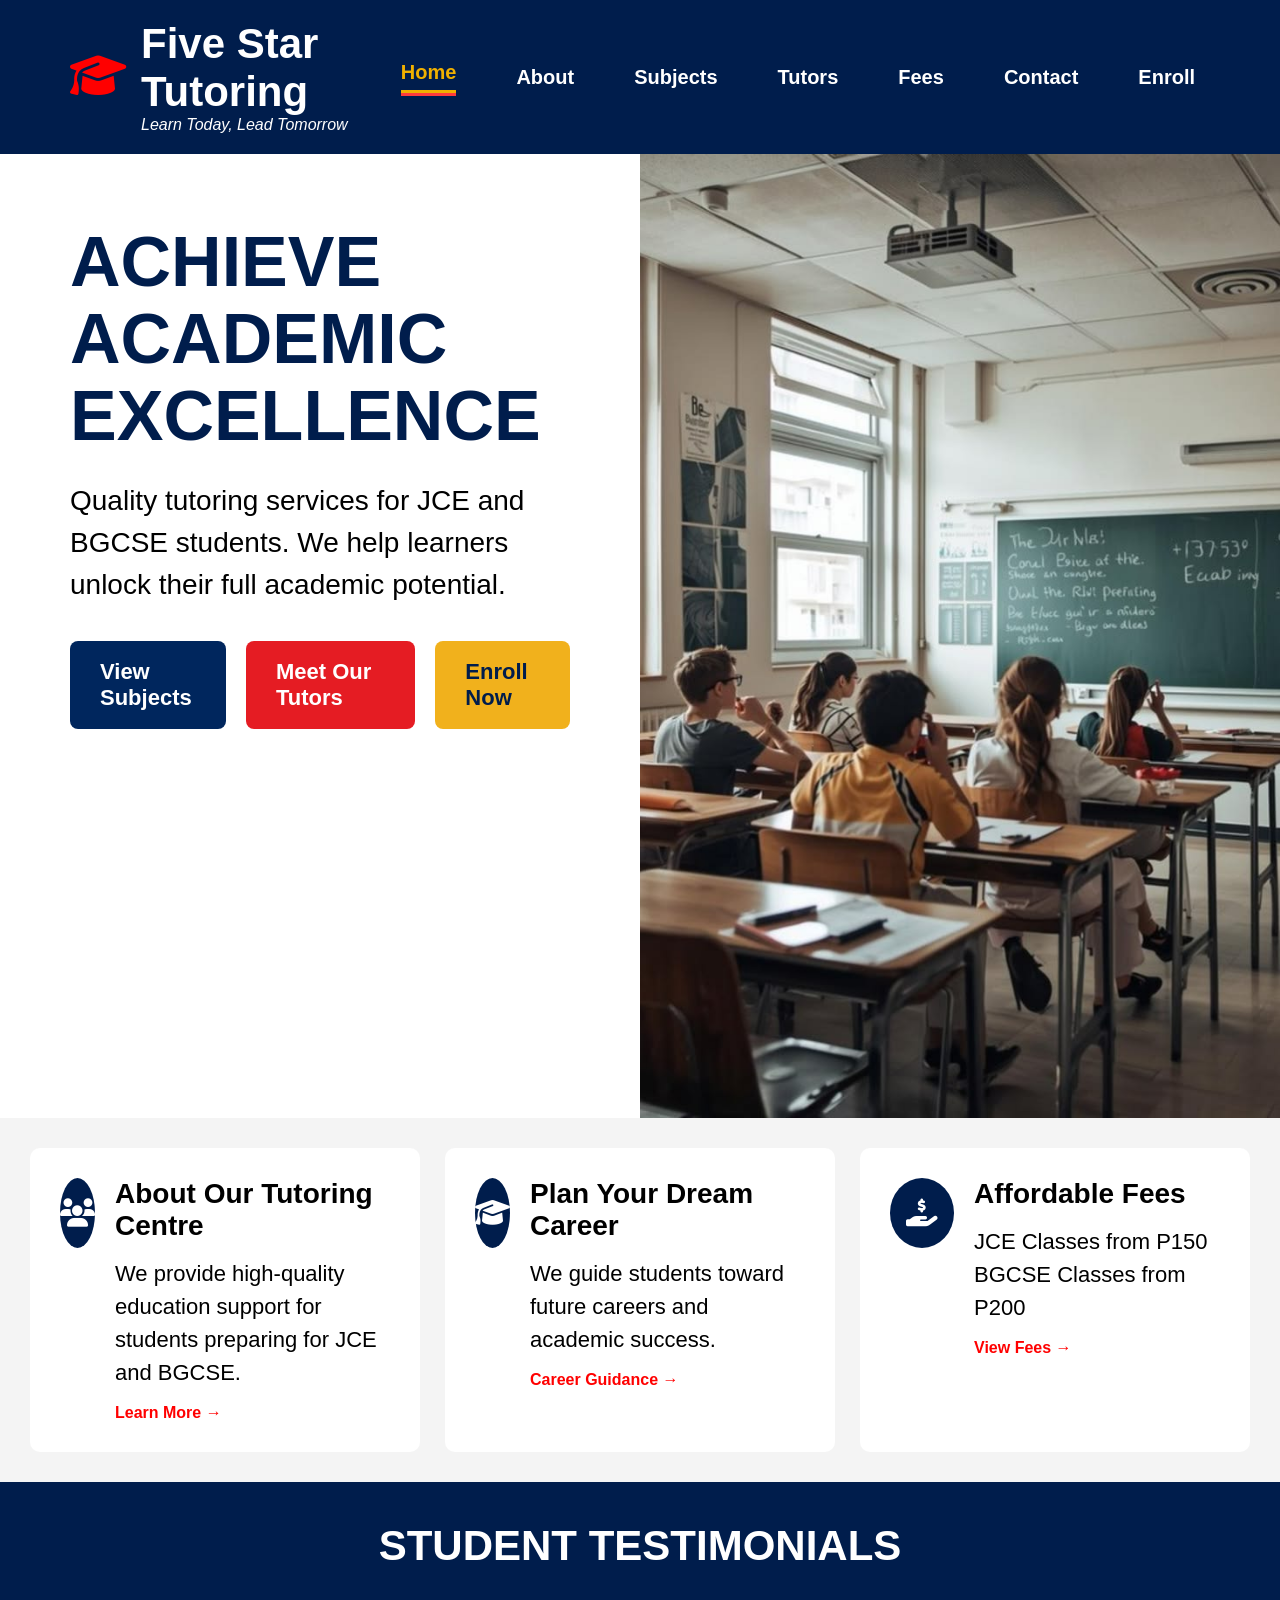
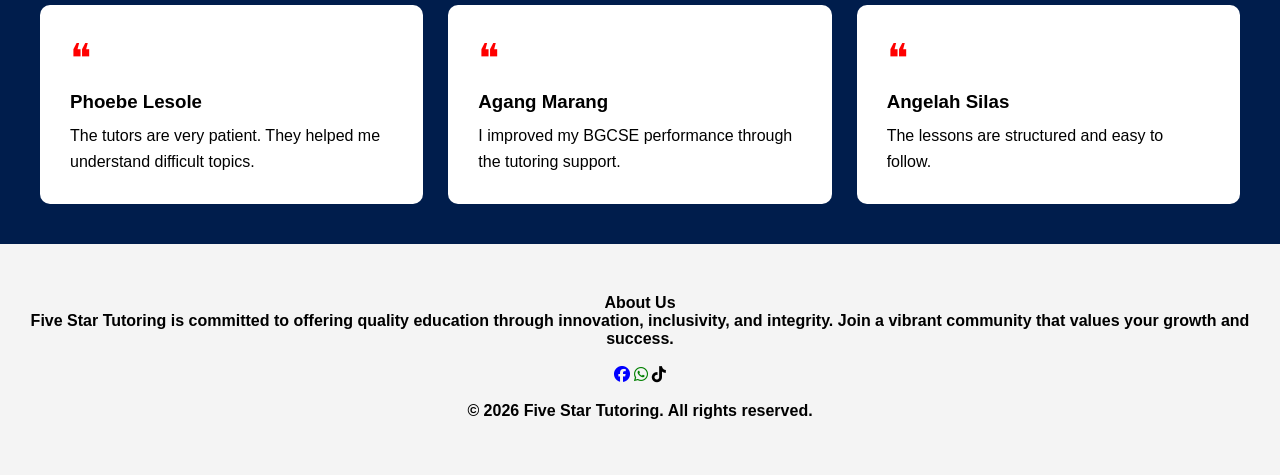
<file: index.html>
<!DOCTYPE html>
<html lang="en">
<head>
    <meta charset="UTF-8">
    <meta name="viewport" content="width=device-width, initial-scale=1.0">
    <title>Five Star Tutoring | Home</title>

    <link rel="stylesheet" href="style.css">
    <link rel="stylesheet" href="https://cdnjs.cloudflare.com/ajax/libs/font-awesome/6.5.0/css/all.min.css">
    <link rel="stylesheet" href="https://cdn.jsdelivr.net/npm/bootstrap-icons@1.11.3/font/bootstrap-icons.css"> 
</head>
<body>

   <header class="header">
    <div class="logo-container">
        <div class="logo-icon">
            <i class="fa-solid fa-graduation-cap"></i>
        </div>
        <div class="logo-text">
            <h1>Five Star Tutoring</h1>
            <p>Learn Today, Lead Tomorrow</p>
        </div>
    </div>

    <nav class="navbar" id="navbar">
        <a href="index.html" class="nav-link active ">Home</a>
        <a href="about.html" class="nav-link">About</a>
        <a href="subjects.html" class="nav-link">Subjects</a>
        <a href="tutors.html" class="nav-link">Tutors</a>
        <a href="fees.html" class="nav-link">Fees</a>
        <a href="contact.html" class="nav-link">Contact</a>
        <a href="enroll.html" class="nav-link">Enroll</a>
    </nav>

    <div class="hamburger" id="hamburger">
        <i class="fa-solid fa-bars"></i>
    </div>
</header>

    <section class="hero">
        <div class="hero-text">
            <h2>ACHIEVE <br> ACADEMIC EXCELLENCE</h2>
            <p>
                Quality tutoring services for JCE and BGCSE students. 
                We help learners unlock their full academic potential.
            </p>
            <div class="hero-buttons">
                <a href="subjects.html" class="btn blue-btn">View Subjects</a>
                <a href="tutors.html" class="btn red-btn">Meet Our Tutors</a>
                <a href="enroll.html" class="btn yellow-btn">Enroll Now</a>
            </div>
        </div>

        <div class="hero-image">
            <img src="SchoolClassroom.jpg" alt="Students Studying">
        </div>
    </section>

    <section class="info-section">
        <div class="info-card">
            <div class="circle-icon">
                <i class="fa-solid fa-users"></i>
            </div>
            <div>
                <h3>About Our Tutoring Centre</h3>
                <p>We provide high-quality education support for students preparing for JCE and BGCSE.</p>
                <a href="about.html">Learn More →</a>
            </div>
        </div>

        <div class="info-card">
            <div class="circle-icon">
                <i class="fa-solid fa-graduation-cap"></i>
            </div>
            <div>
                <h3>Plan Your Dream Career</h3>
                <p>We guide students toward future careers and academic success.</p>
                <a href="subjects.html">Career Guidance →</a>
            </div>
        </div>

        <div class="info-card">
            <div class="circle-icon">
                <i class="fa-solid fa-hand-holding-dollar"></i>
            </div>
            <div>
                <h3>Affordable Fees</h3>
                <p>JCE Classes from P150 <br> BGCSE Classes from P200</p>
                <a href="fees.html">View Fees →</a>
            </div>
        </div>
    </section>

    <section class="testimonial-section">
        <h2>STUDENT TESTIMONIALS</h2>

        <div class="testimonial-container">
            <div class="testimonial-card">
                <span class="quote">❝</span>
                <h3>Phoebe Lesole</h3>
                <p>The tutors are very patient. They helped me understand difficult topics.</p>
            </div>

            <div class="testimonial-card">
                <span class="quote">❝</span>
                <h3>Agang Marang</h3>
                <p>I improved my BGCSE performance through the tutoring support.</p>
            </div>

            <div class="testimonial-card">
                <span class="quote">❝</span>
                <h3>Angelah Silas</h3>
                <p>The lessons are structured and easy to follow.</p>
            </div>
        </div>
    </section>

    <!-- Footer -->
    <footer class="footer">
        <h4>About Us</h4>
        <p>Five Star Tutoring is committed to offering quality education through innovation, inclusivity, and integrity. Join a vibrant community that values your growth and success.</p>
        
        <div class="icon-container">
            <i class="fab fa-facebook"></i>
            <i class="fab fa-whatsapp"></i>
            <i class="fab fa-tiktok"></i>
        </div>
        
        <p>&copy; 2026 Five Star Tutoring. All rights reserved.</p>
    </footer>

<script>
    const hamburger = document.getElementById('hamburger');
    const navbar = document.getElementById('navbar');

    hamburger.addEventListener('click', () => {
        navbar.classList.toggle('active');
        
        // Change icon between bars and X
        const icon = hamburger.querySelector('i');
        if (navbar.classList.contains('active')) {
            icon.classList.remove('fa-bars');
            icon.classList.add('fa-times');
        } else {
            icon.classList.remove('fa-times');
            icon.classList.add('fa-bars');
        }
    });
</script>

</body>
</html>
</file>
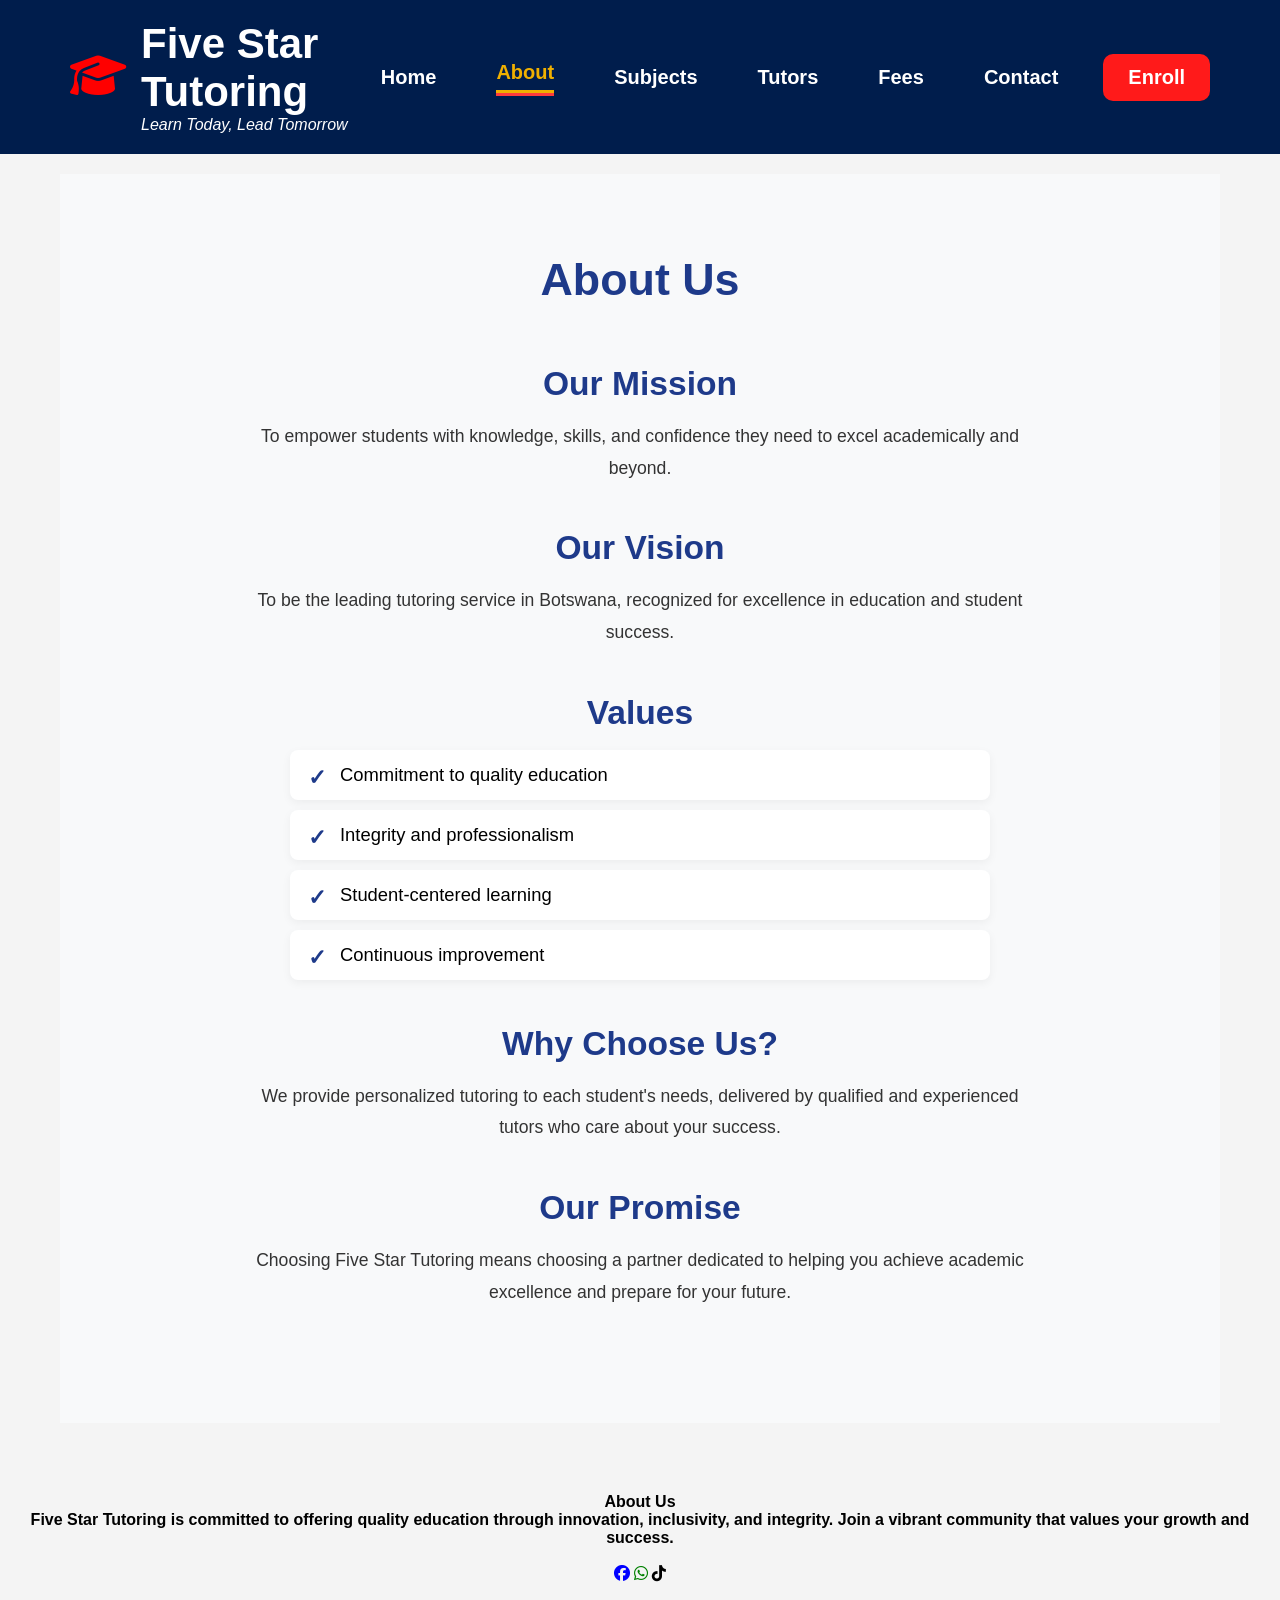
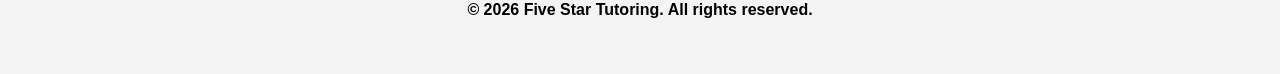
<file: about.html>
<!DOCTYPE html>
<html lang="en">
<head>
    <meta charset="UTF-8">
    <meta name="viewport" content="width=device-width, initial-scale=1.0">
    <title>About Us - Five Star Tutoring</title>
    <link rel="stylesheet" href="style.css">
    <link rel="stylesheet" href="https://cdnjs.cloudflare.com/ajax/libs/font-awesome/6.5.0/css/all.min.css">
    <link rel="stylesheet" href="https://cdn.jsdelivr.net/npm/bootstrap-icons@1.11.3/font/bootstrap-icons.css"> 
</head>
<body>

<header class="header">
    <div class="logo-container">
        <div class="logo-icon">
            <i class="fa-solid fa-graduation-cap"></i>
        </div>
        <div class="logo-text">
            <h1>Five Star Tutoring</h1>
            <p>Learn Today, Lead Tomorrow</p>
        </div>
    </div>

    <nav class="navbar" id="navbar">
        <a href="index.html" class="nav-link ">Home</a>
        <a href="about.html" class="nav-link active">About</a>
        <a href="subjects.html" class="nav-link">Subjects</a>
        <a href="tutors.html" class="nav-link">Tutors</a>
        <a href="fees.html" class="nav-link">Fees</a>
        <a href="contact.html" class="nav-link">Contact</a>
        <a href="enroll.html" class="enroll-btn">Enroll</a>
    </nav>

    <div class="hamburger" id="hamburger">
        <i class="fa-solid fa-bars"></i>
    </div>
</header>

<main>
    <section id="about-page">
        <div class="container">

            <h1 class="page-title">About Us</h1>

            <h2>Our Mission</h2>
            <p>To empower students with knowledge, skills, and confidence they need to excel academically and beyond.</p>

            <h2>Our Vision</h2>
            <p>To be the leading tutoring service in Botswana, recognized for excellence in education and student success.</p>

            <h2>Values</h2>
            <ul class="values-list">
                <li>Commitment to quality education</li>
                <li>Integrity and professionalism</li>
                <li>Student-centered learning</li>
                <li>Continuous improvement</li>
            </ul>

            <h2>Why Choose Us?</h2>
            <p>We provide personalized tutoring to each student's needs, delivered by qualified and experienced tutors who care about your success.</p>

            <h2>Our Promise</h2>
            <p>Choosing Five Star Tutoring means choosing a partner dedicated to helping you achieve academic excellence and prepare for your future.</p>

        </div>
    </section>
</main>

<!-- Footer -->
<footer class="footer">
    <h4>About Us</h4>
    <p>Five Star Tutoring is committed to offering quality education through innovation, inclusivity, and integrity. Join a vibrant community that values your growth and success.</p>
    <div class="icon-container">
        <i class="fab fa-facebook"></i>
        <i class="fab fa-whatsapp"></i>
        <i class="fab fa-tiktok"></i>
    </div>
    <p>&copy; 2026 Five Star Tutoring. All rights reserved.</p>
</footer>

<script>
    const hamburger = document.getElementById('hamburger');
    const navbar = document.getElementById('navbar');

    hamburger.addEventListener('click', () => {
        navbar.classList.toggle('active');
        
        // Change icon between bars and X
        const icon = hamburger.querySelector('i');
        if (navbar.classList.contains('active')) {
            icon.classList.remove('fa-bars');
            icon.classList.add('fa-times');
        } else {
            icon.classList.remove('fa-times');
            icon.classList.add('fa-bars');
        }
    });
</script>

</body>
</html>
</file>
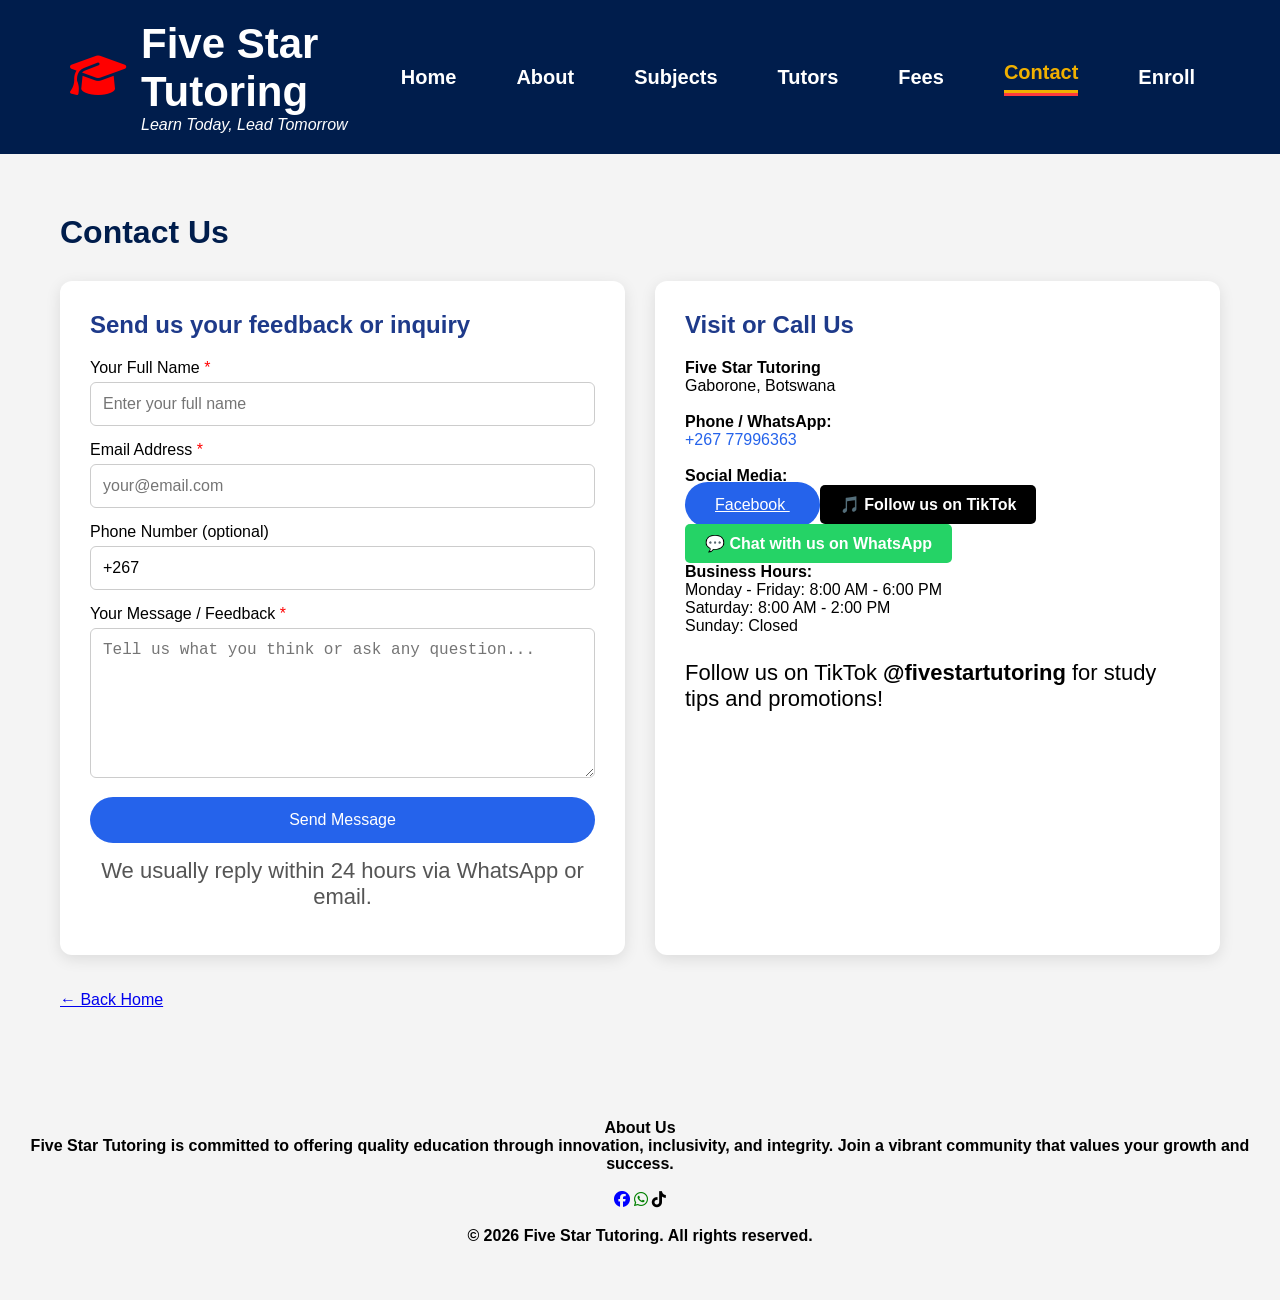
<file: contact.html>
<!DOCTYPE html>
<html lang="en">
<head>
<meta charset="UTF-8">
<meta name="viewport" content="width=device-width, initial-scale=1.0">
<title>Contact - Five Star Tutoring</title>
<link rel="stylesheet" href="style.css">
<link rel="stylesheet" href="https://cdnjs.cloudflare.com/ajax/libs/font-awesome/6.5.0/css/all.min.css">
<link rel="stylesheet" href="https://cdn.jsdelivr.net/npm/bootstrap-icons@1.11.3/font/bootstrap-icons.css"> 
</head>
<body>

<header class="header">
    <div class="logo-container">
        <div class="logo-icon">
            <i class="fa-solid fa-graduation-cap"></i>
        </div>
        <div class="logo-text">
            <h1>Five Star Tutoring</h1>
            <p>Learn Today, Lead Tomorrow</p>
        </div>
    </div>

    <nav class="navbar" id="navbar">
        <a href="index.html" class="nav-link">Home</a>
        <a href="about.html" class="nav-link ">About</a>
        <a href="subjects.html" class="nav-link">Subjects</a>
        <a href="tutors.html" class="nav-link">Tutors</a>
        <a href="fees.html" class="nav-link">Fees</a>
        <a href="contact.html" class="nav-link active">Contact</a>
        <a href="enroll.html" class="nav-link">Enroll</a>
    </nav>

    <div class="hamburger" id="hamburger">
        <i class="fa-solid fa-bars"></i>
    </div>
</header>

<div class="page">
    <h1>Contact Us</h1>

    <div class="contact-wrapper">
        <!-- Feedback Form -->
        <div class="contact-form">
            <h2>Send us your feedback or inquiry</h2>
            
            <form>
                <label>Your Full Name <span class="required">*</span></label>
                <input type="text" required placeholder="Enter your full name">

                <label>Email Address <span class="required">*</span></label>
                <input type="email" required placeholder="your@email.com">

                <label>Phone Number (optional)</label>
                <input type="tel" value="+267" placeholder="Your phone number">

                <label>Your Message / Feedback <span class="required">*</span></label>
                <textarea required placeholder="Tell us what you think or ask any question..."></textarea>

                <button type="submit" class="btn-blue">Send Message</button>
            </form>

            <p class="reply-note">We usually reply within 24 hours via WhatsApp or email.</p>
        </div>

        <!-- Visit or Call Us -->
        <div class="contact-info">
            <h2>Visit or Call Us</h2>
            
            <strong>Five Star Tutoring</strong><br>
            Gaborone, Botswana<br><br>

            <strong>Phone / WhatsApp:</strong><br>
            <a href="https://wa.me/26777996363" class="contact-link">+267 77996363</a><br><br>

            
            <strong>Social Media:</strong><br>

<div class="social-links">


    <a href="https://facebook.com/fivestartutoring" target="_blank" class="btn-blue">
        Facebook
    </a>


    <a href="https://www.tiktok.com/@fivestartutoring" target="_blank" class="btn-tiktok">
        🎵 Follow us on TikTok
    </a>


    <a href="https://wa.me/26777996363?text=Hello%20I%20am%20interested%20in%20Five%20Star%20Tutoring" 
       target="_blank" class="btn-whatsapp">

        💬 Chat with us on WhatsApp
    </a>
    

</div>

            

            <strong>Business Hours:</strong><br>
            Monday - Friday: 8:00 AM - 6:00 PM<br>
            Saturday: 8:00 AM - 2:00 PM<br>
            Sunday: Closed

            <p style="margin-top:25px;">
                Follow us on TikTok <strong>@fivestartutoring</strong> for study tips and promotions!
            </p>
        </div>
    </div>

    <br><br>
    <a href="index.html">← Back Home</a>
</div>

<!-- Footer -->
<section class="footer">
    <h4>About Us</h4>
    <p>Five Star Tutoring is committed to offering quality education through innovation, inclusivity, and integrity. Join a vibrant community that values your growth and success.</p>
    <div class="icon-container">
        <i class="fab fa-facebook"></i>
        <i class="fab fa-whatsapp"></i>
        <i class="fab fa-tiktok"></i>
    </div>
    <p>&copy; 2026 Five Star Tutoring. All rights reserved.</p>
</section>

<script>
    const hamburger = document.getElementById('hamburger');
    const navbar = document.getElementById('navbar');

    hamburger.addEventListener('click', () => {
        navbar.classList.toggle('active');
        const icon = hamburger.querySelector('i');
        if (navbar.classList.contains('active')) {
            icon.classList.remove('fa-bars');
            icon.classList.add('fa-times');
        } else {
            icon.classList.remove('fa-times');
            icon.classList.add('fa-bars');
        }
    });
</script>

</body>
</html>
</file>
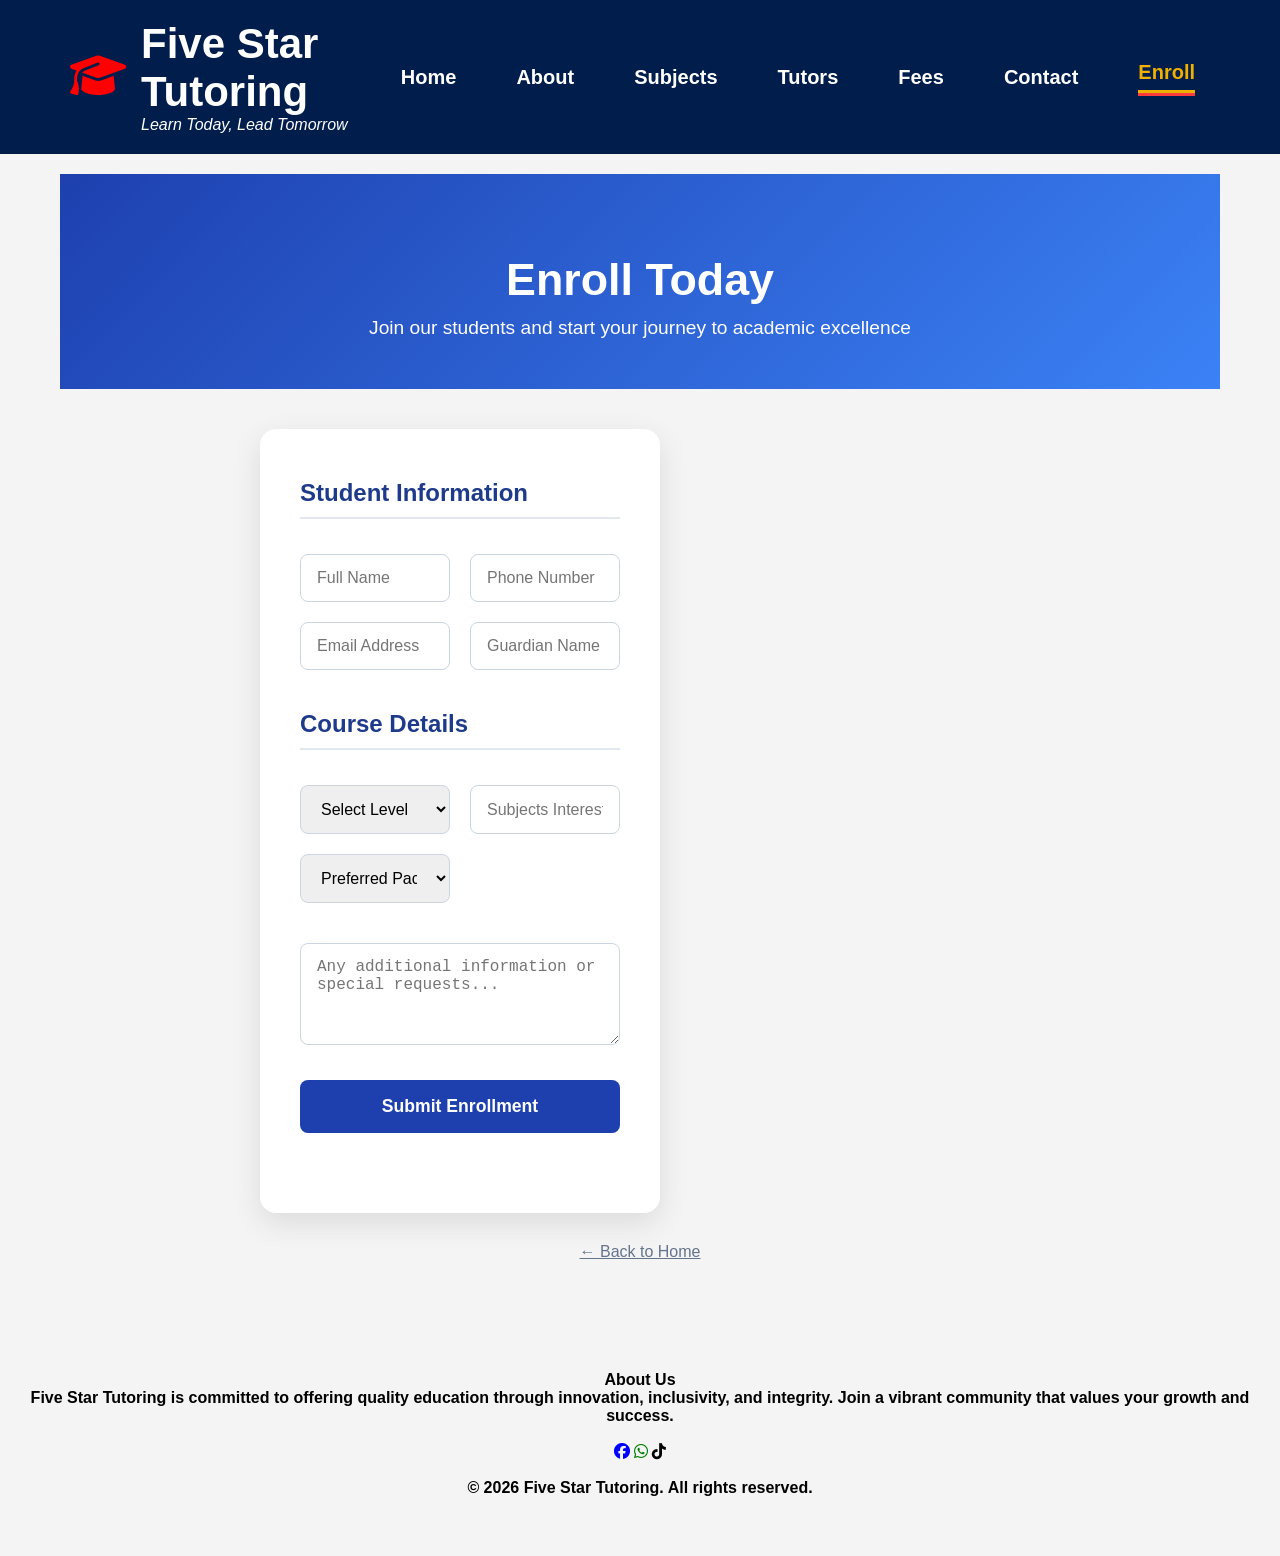
<file: enroll.html>
<!DOCTYPE html>
<html lang="en">
<head>
    <meta charset="UTF-8">
    <meta name="viewport" content="width=device-width, initial-scale=1.0">
    <title>Enroll Now | Five Star Tutoring</title>
    
    <link rel="stylesheet" href="style.css">
    <link rel="stylesheet" href="https://cdnjs.cloudflare.com/ajax/libs/font-awesome/6.5.0/css/all.min.css">
    <link rel="stylesheet" href="https://cdn.jsdelivr.net/npm/bootstrap-icons@1.11.3/font/bootstrap-icons.css"> 
</head>
<body>

  <header class="header">
    <div class="logo-container">
        <div class="logo-icon">
            <i class="fa-solid fa-graduation-cap"></i>
        </div>
        <div class="logo-text">
            <h1>Five Star Tutoring</h1>
            <p>Learn Today, Lead Tomorrow</p>
        </div>
    </div>

    <nav class="navbar" id="navbar">
        <a href="index.html" class="nav-link">Home</a>
        <a href="about.html" class="nav-link">About</a>
        <a href="subjects.html" class="nav-link">Subjects</a>
        <a href="tutors.html" class="nav-link">Tutors</a>
        <a href="fees.html" class="nav-link">Fees</a>
        <a href="contact.html" class="nav-link">Contact</a>
        <a href="enroll.html" class="nav-link active">Enroll</a>
    </nav>

    <div class="hamburger" id="hamburger">
        <i class="fa-solid fa-bars"></i>
    </div>
</header>

    <main>
        <section class="enroll-hero">
            <h1>Enroll Today</h1>
            <p>Join our students and start your journey to academic excellence</p>
        </section>

        <div class="enroll-container">
            <form class="enroll-form" action="#" method="post">
                <h2>Student Information</h2>
                
                <div class="form-grid">
                    <input type="text" placeholder="Full Name" required>
                    <input type="tel" placeholder="Phone Number" required>
                    <input type="email" placeholder="Email Address" required>
                    <input type="text" placeholder="Guardian Name">
                </div>

                <h2>Course Details</h2>
                
                <div class="form-grid">
                    <select required>
                        <option value="">Select Level</option>
                        <option value="jce">JCE</option>
                        <option value="bgcse">BGCSE</option>
                    </select>
                    
                    <input type="text" placeholder="Subjects Interested In (e.g. Math, English, Science)" required>
                    
                    <select>
                        <option value="">Preferred Package</option>
                        <option value="basic">Basic</option>
                        <option value="standard">Standard</option>
                        <option value="premium">Premium</option>
                    </select>
                </div>

                <textarea rows="4" placeholder="Any additional information or special requests..."></textarea>

                <button type="submit" class="btn btn-primary">Submit Enrollment</button>

                <p id="form-message" class="reply-note"></p>

                 </form>

            <div class="back-link">
                <a href="index.html">← Back to Home</a>
            </div>
        </div>
    </main>

    <!-- Footer -->
    <footer class="footer">
        <h4>About Us</h4>
        <p>Five Star Tutoring is committed to offering quality education through innovation, inclusivity, and integrity. Join a vibrant community that values your growth and success.</p>
        
        <div class="icon-container">
            <i class="fab fa-facebook"></i>
            <i class="fab fa-whatsapp"></i>
            <i class="fab fa-tiktok"></i>
        </div>
        
        <p>&copy; 2026 Five Star Tutoring. All rights reserved.</p>
    </footer>

    <script>
    const hamburger = document.getElementById('hamburger');
    const navbar = document.getElementById('navbar');

    hamburger.addEventListener('click', () => {
        navbar.classList.toggle('active');
        
        // Change icon between bars and X
        const icon = hamburger.querySelector('i');
        if (navbar.classList.contains('active')) {
            icon.classList.remove('fa-bars');
            icon.classList.add('fa-times');
        } else {
            icon.classList.remove('fa-times');
            icon.classList.add('fa-bars');
        }
    });
</script>

</body>
</html>
</file>
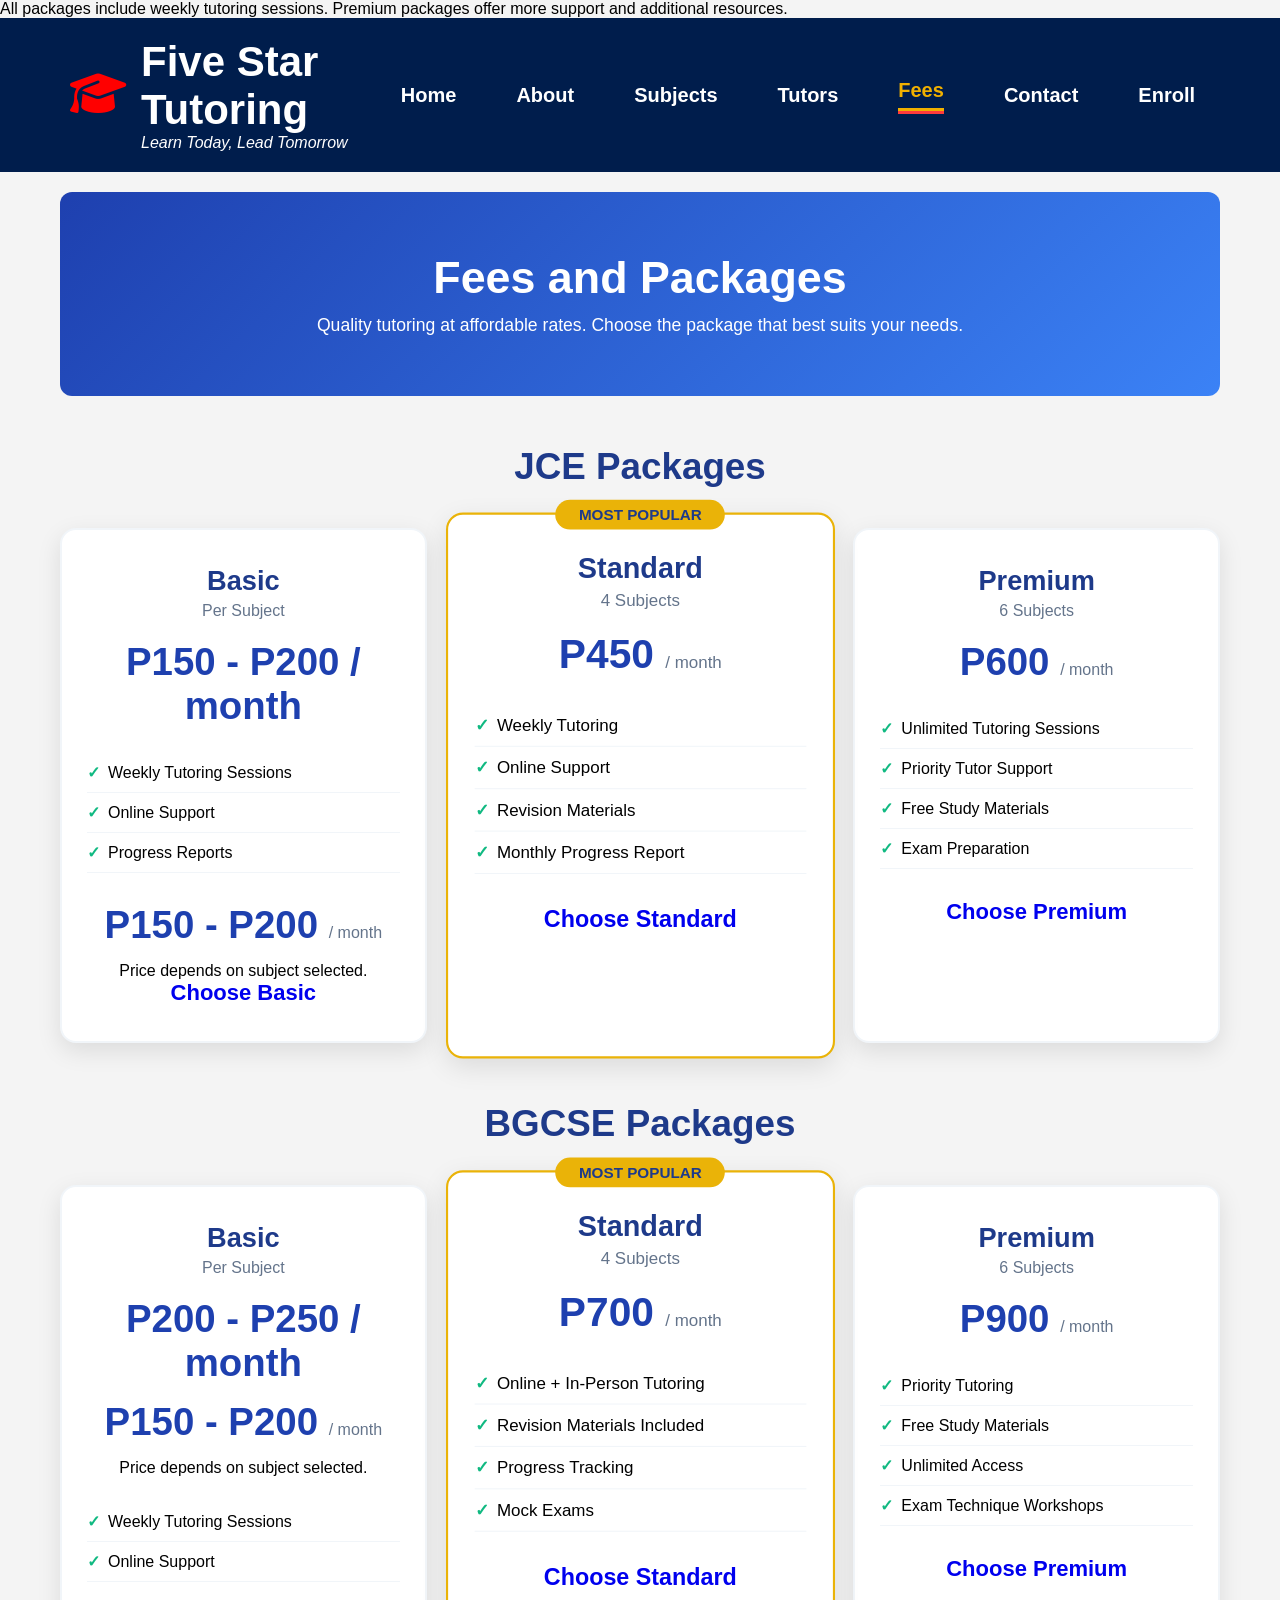
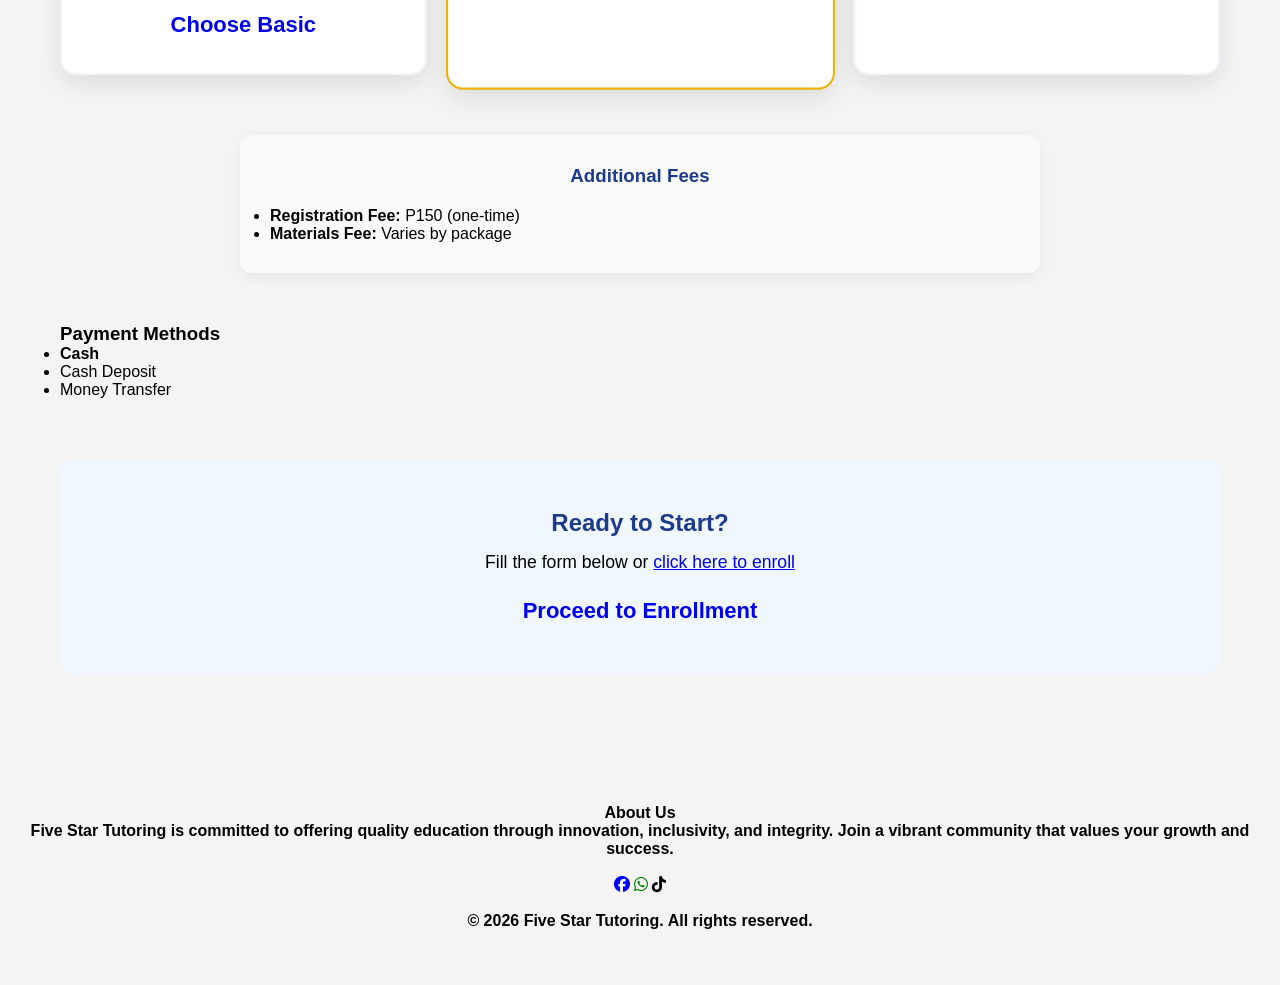
<file: fees.html>
<!DOCTYPE html>
<html lang="en">
<head>
    <meta charset="UTF-8">
    <meta name="viewport" content="width=device-width, initial-scale=1.0">
    <title>Fees & Packages | Five Star Tutoring</title>
    <p class="package-note">All packages include weekly tutoring sessions. Premium packages offer more support and additional resources.</p>

    <link rel="stylesheet" href="style.css">
    <link rel="stylesheet" href="https://cdnjs.cloudflare.com/ajax/libs/font-awesome/6.5.0/css/all.min.css">
    <link rel="stylesheet" href="https://cdn.jsdelivr.net/npm/bootstrap-icons@1.11.3/font/bootstrap-icons.css">
</head>
<body>

   <header class="header">
    <div class="logo-container">
        <div class="logo-icon">
            <i class="fa-solid fa-graduation-cap"></i>
        </div>
        <div class="logo-text">
            <h1>Five Star Tutoring</h1>
            <p>Learn Today, Lead Tomorrow</p>
        </div>
    </div>

    <nav class="navbar" id="navbar">
        <a href="index.html" class="nav-link">Home</a>
        <a href="about.html" class="nav-link">About</a>
        <a href="subjects.html" class="nav-link">Subjects</a>
        <a href="tutors.html" class="nav-link">Tutors</a>
        <a href="fees.html" class="nav-link active">Fees</a>
        <a href="contact.html" class="nav-link">Contact</a>
        <a href="enroll.html" class="nav-link">Enroll</a>
    </nav>

    <div class="hamburger" id="hamburger">
        <i class="fa-solid fa-bars"></i>
    </div>
</header>
    <main>
        <section class="fees-hero">
            <h1>Fees and Packages</h1>
            <p>Quality tutoring at affordable rates. Choose the package that best suits your needs.</p>
        </section>

        <!-- JCE Packages -->
        <section class="packages">
            <h2>JCE Packages</h2>
            
            <div class="package-grid">
                <!-- Basic -->
                <div class="package-card">
                    <h3>Basic</h3>
                    <h4>Per Subject</h4>
                    <p class="price">P150 - P200 / month</p>
                    <ul>
                        <li>Weekly Tutoring Sessions</li>
                        <li>Online Support</li>
                        <li>Progress Reports</li>
                    </ul>
                    <p class="price">P150 - P200 <span class="period">/ month</span></p>
                    <p class="small-note">Price depends on subject selected.</p>

                    <a href="enroll.html" class="btn">Choose Basic</a>
                </div>

                <!-- Standard -->
                <div class="package-card featured">
                    <h3>Standard</h3>
                    <h4>4 Subjects</h4>
                    <p class="price">P450 <span class="period">/ month</span></p>
                    <ul>
                        <li>Weekly Tutoring</li>
                        <li>Online Support</li>
                        <li>Revision Materials</li>
                        <li>Monthly Progress Report</li>
                    </ul>
                    <a href="enroll.html" class="btn">Choose Standard</a>
                </div>

                <!-- Premium -->
                <div class="package-card">
                    <h3>Premium</h3>
                    <h4>6 Subjects</h4>
                    <p class="price">P600 <span class="period">/ month</span></p>
                    <ul>
                        <li>Unlimited Tutoring Sessions</li>
                        <li>Priority Tutor Support</li>
                        <li>Free Study Materials</li>
                        <li>Exam Preparation</li>
                    </ul>
                    <a href="enroll.html" class="btn">Choose Premium</a>
                </div>
            </div>
        </section>

        <!-- BGCSE Packages -->
        <section class="packages">
            <h2>BGCSE Packages</h2>
            
            <div class="package-grid">
                <!-- Basic -->
                <div class="package-card">
                    <h3>Basic</h3>
                    <h4>Per Subject</h4>
                    <p class="price">P200 - P250 / month</p>
                    <p class="price">P150 - P200 <span class="period">/ month</span></p>
                    <p class="small-note">Price depends on subject selected.</p>

                    <ul>
                        <li>Weekly Tutoring Sessions</li>
                        <li>Online Support</li>
                    </ul>
                    <a href="enroll.html" class="btn">Choose Basic</a>
                </div>

                <!-- Standard -->
                <div class="package-card featured">
                    <h3>Standard</h3>
                    <h4>4 Subjects</h4>
                    <p class="price">P700 <span class="period">/ month</span></p>
                    <ul>
                        <li>Online + In-Person Tutoring</li>
                        <li>Revision Materials Included</li>
                        <li>Progress Tracking</li>
                        <li>Mock Exams</li>
                    </ul>
                    <a href="enroll.html" class="btn">Choose Standard</a>
                </div>

                <!-- Premium -->
                <div class="package-card">
                    <h3>Premium</h3>
                    <h4>6 Subjects</h4>
                    <p class="price">P900 <span class="period">/ month</span></p>
                    <ul>
                        <li>Priority Tutoring</li>
                        <li>Free Study Materials</li>
                        <li>Unlimited Access</li>
                        <li>Exam Technique Workshops</li>
                    </ul>
                    <a href="enroll.html" class="btn">Choose Premium</a>
                </div>
            </div>
        </section>

        <aside class="additional-info">
            <h3>Additional Fees</h3>
            <ul>
                <li><strong>Registration Fee:</strong> P150 (one-time)</li>
                <li><strong>Materials Fee:</strong> Varies by package</li>

            </ul>
        </aside>
        
          <aside>
            <h3>Payment Methods</h3>
            <ul>
                <li><strong>Cash </strong></li>
                <li>Cash Deposit</li>
                <li>Money Transfer
                </li>
            </ul>
        </aside>

        <!-- Payment & Enrollment -->
        <section class="enroll-section">
            <h2>Ready to Start?</h2>
            <p>Fill the form below or <a href="enroll.html">click here to enroll</a></p>
            
            <form id="enrol-form" action="#" method="post">
                <a href="enroll.html" class="btn btn-primary">Proceed to Enrollment</a>

                
                
            </form>
        </section>
    </main>

    <!-- Footer -->
    <footer class="footer">
        <div class="footer-content">
            <h4>About Us</h4>
            <p>Five Star Tutoring is committed to offering quality education through innovation, inclusivity, and integrity. Join a vibrant community that values your growth and success.</p>
            
            <div class="icon-container">
                <i class="fab fa-facebook"></i>
                <i class="fab fa-whatsapp"></i>
                <i class="fab fa-tiktok"></i>
            </div>
            
            <p>&copy; 2026 Five Star Tutoring. All rights reserved.</p>
        </div>
    </footer>

    <script>
    const hamburger = document.getElementById('hamburger');
    const navbar = document.getElementById('navbar');

    hamburger.addEventListener('click', () => {
        navbar.classList.toggle('active');
        
        // Change icon between bars and X
        const icon = hamburger.querySelector('i');
        if (navbar.classList.contains('active')) {
            icon.classList.remove('fa-bars');
            icon.classList.add('fa-times');
        } else {
            icon.classList.remove('fa-times');
            icon.classList.add('fa-bars');
        }
    });
</script>

</body>
</html>
</file>
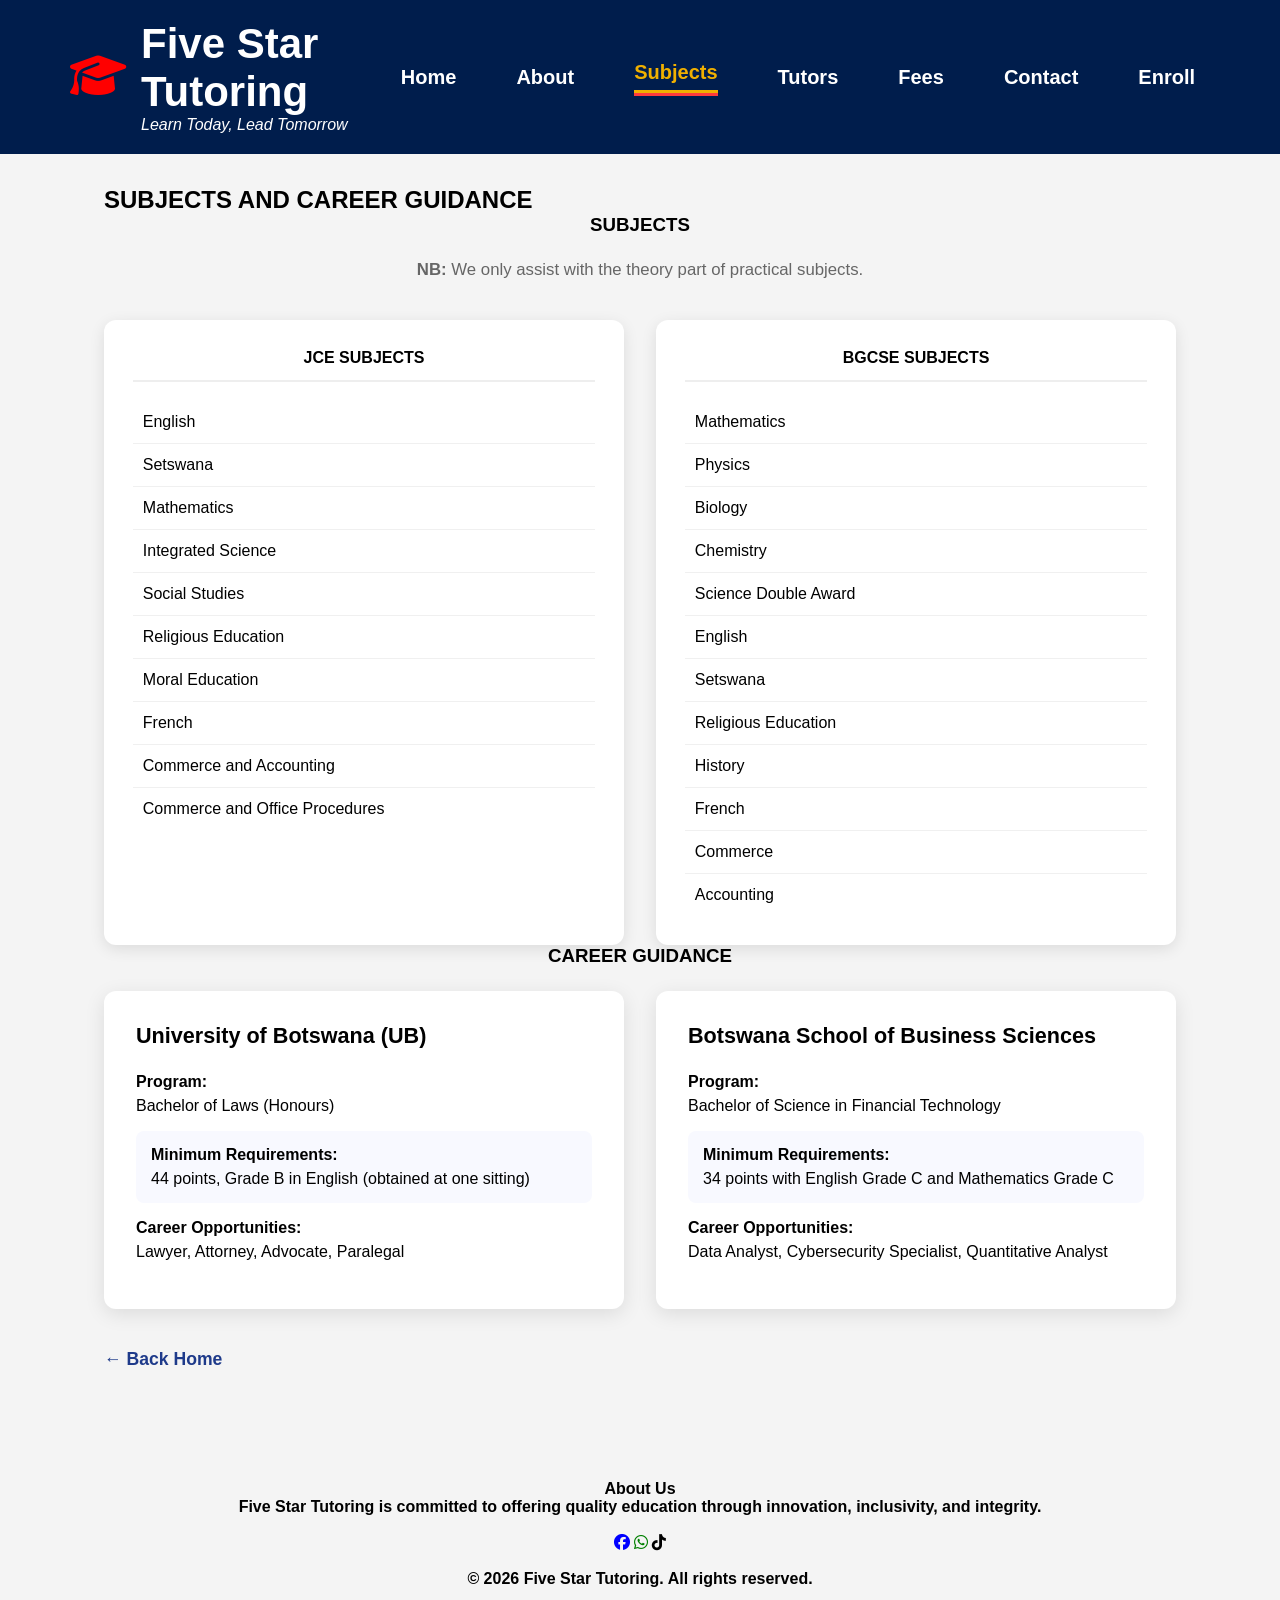
<file: subjects.html>
<!DOCTYPE html>
<html lang="en">
<head>
    <meta charset="UTF-8">
    <meta name="viewport" content="width=device-width, initial-scale=1.0">
    <title>Subjects & Career Guidance - Five Star Tutoring</title>
    <link rel="stylesheet" href="https://cdnjs.cloudflare.com/ajax/libs/font-awesome/6.5.0/css/all.min.css">
    <link rel="stylesheet" href="style.css">
</head>
<body>

<header class="header">
    <div class="logo-container">
        <div class="logo-icon">
            <i class="fa-solid fa-graduation-cap"></i>
        </div>
        <div class="logo-text">
            <h1>Five Star Tutoring</h1>
            <p>Learn Today, Lead Tomorrow</p>
        </div>
    </div>

    <nav class="navbar" id="navbar">
        <a href="index.html" class="nav-link">Home</a>
        <a href="about.html" class="nav-link">About</a>
        <a href="subjects.html" class="nav-link active">Subjects</a>
        <a href="tutors.html" class="nav-link">Tutors</a>
        <a href="fees.html" class="nav-link">Fees</a>
        <a href="contact.html" class="nav-link">Contact</a>
        <a href="enroll.html" class="nav-link">Enroll</a>
    </nav>

    <div class="hamburger" id="hamburger">
        <i class="fa-solid fa-bars"></i>
    </div>
</header>

<div class="main-content">
    <h2>SUBJECTS AND CAREER GUIDANCE</h2>

    <!-- Subjects Section -->
    <section class="subjects-section">
        <h3>SUBJECTS</h3>
        <p class="note">
            <strong>NB:</strong> We only assist with the theory part of practical subjects.
        </p>

        <div class="subjects-container">
            <!-- JCE Subjects -->
            <div class="subject-box">
                <h4>JCE SUBJECTS</h4>
                <ul class="subject-list">
                    <li>English</li>
                    <li>Setswana</li>
                    <li>Mathematics</li>
                    <li>Integrated Science</li>
                    <li>Social Studies</li>
                    <li>Religious Education</li>
                    <li>Moral Education</li>
                    <li>French</li>
                    <li>Commerce and Accounting</li>
                    <li>Commerce and Office Procedures</li>
                </ul>
            </div>

            <!-- BGCSE Subjects -->
            <div class="subject-box">
                <h4>BGCSE SUBJECTS</h4>
                <ul class="subject-list">
                    <li>Mathematics</li>
                    <li>Physics</li>
                    <li>Biology</li>
                    <li>Chemistry</li>
                    <li>Science Double Award</li>
                    <li>English</li>
                    <li>Setswana</li>
                    <li>Religious Education</li>
                    <li>History</li>
                    <li>French</li>
                    <li>Commerce</li>
                    <li>Accounting</li>
                </ul>
            </div>
        </div>
    </section>

    <!-- Career Guidance -->
    <section class="career-section">
        <h3>CAREER GUIDANCE</h3>
        
        <div class="career-grid">
            <!-- Law Program -->
            <div class="career-card">
                <h4>University of Botswana (UB)</h4>
                <div class="info-item">
                    <span class="info-label">Program:</span>
                    Bachelor of Laws (Honours)
                </div>
                <div class="info-item requirements">
                    <span class="info-label">Minimum Requirements:</span>
                    44 points, Grade B in English (obtained at one sitting)
                </div>
                <div class="info-item">
                    <span class="info-label">Career Opportunities:</span>
                    Lawyer, Attorney, Advocate, Paralegal
                </div>
            </div>

            <!-- Financial Technology -->
            <div class="career-card">
                <h4>Botswana School of Business Sciences</h4>
                <div class="info-item">
                    <span class="info-label">Program:</span>
                    Bachelor of Science in Financial Technology
                </div>
                <div class="info-item requirements">
                    <span class="info-label">Minimum Requirements:</span>
                    34 points with English Grade C and Mathematics Grade C
                </div>
                <div class="info-item">
                    <span class="info-label">Career Opportunities:</span>
                    Data Analyst, Cybersecurity Specialist, Quantitative Analyst
                </div>
            </div>
        </div>
    </section>

    <div class="back-home">
        <a href="index.html">← Back Home</a>
    </div>
</div>

<!-- Footer -->
<footer class="footer">
    <h4>About Us</h4>
    <p>Five Star Tutoring is committed to offering quality education through innovation, inclusivity, and integrity.</p>
    <div class="icon-container">
        <i class="fab fa-facebook"></i>
        <i class="fab fa-whatsapp"></i>
        <i class="fab fa-tiktok"></i>
    </div>
    <p>&copy; 2026 Five Star Tutoring. All rights reserved.</p>
</footer>

<script>
    const hamburger = document.getElementById('hamburger');
    const navbar = document.getElementById('navbar');

    hamburger.addEventListener('click', () => {
        navbar.classList.toggle('active');
        
        // Change icon between bars and X
        const icon = hamburger.querySelector('i');
        if (navbar.classList.contains('active')) {
            icon.classList.remove('fa-bars');
            icon.classList.add('fa-times');
        } else {
            icon.classList.remove('fa-times');
            icon.classList.add('fa-bars');
        }
    });
</script>

</body>
</html>
</file>
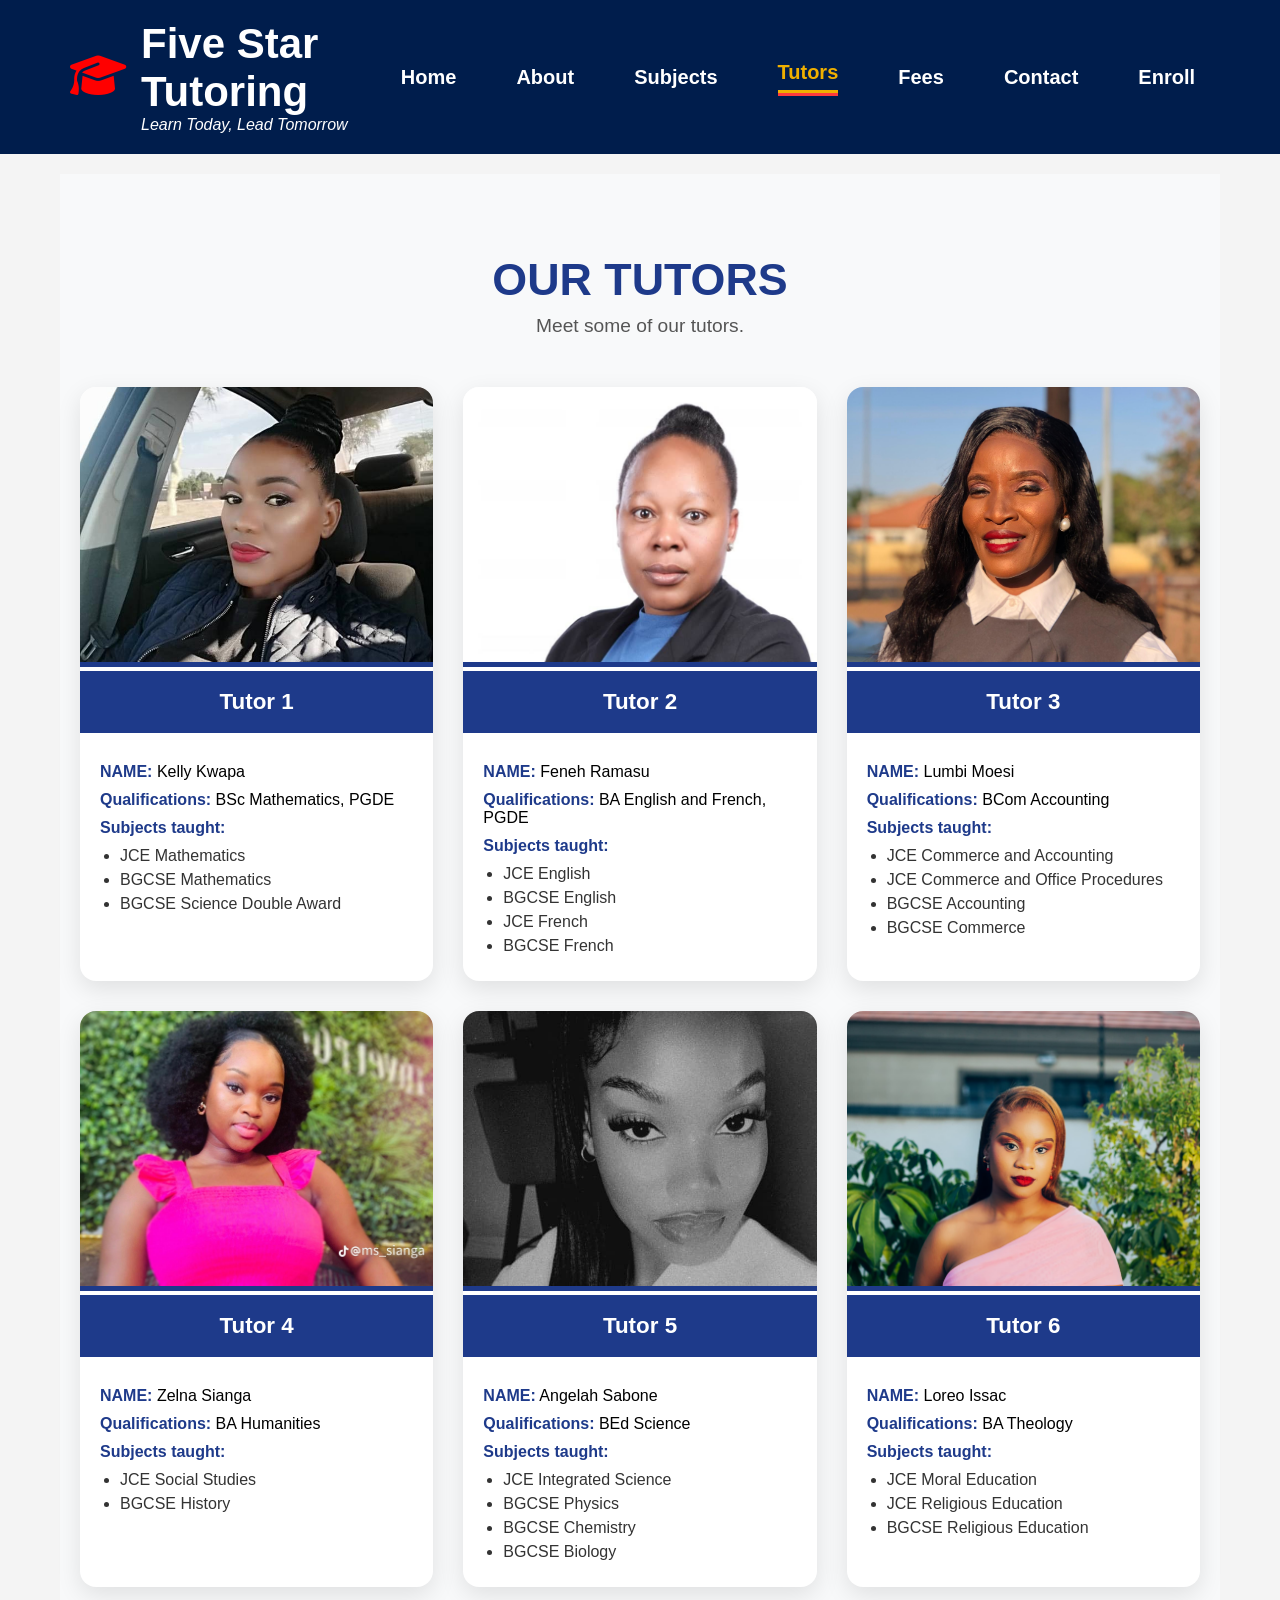
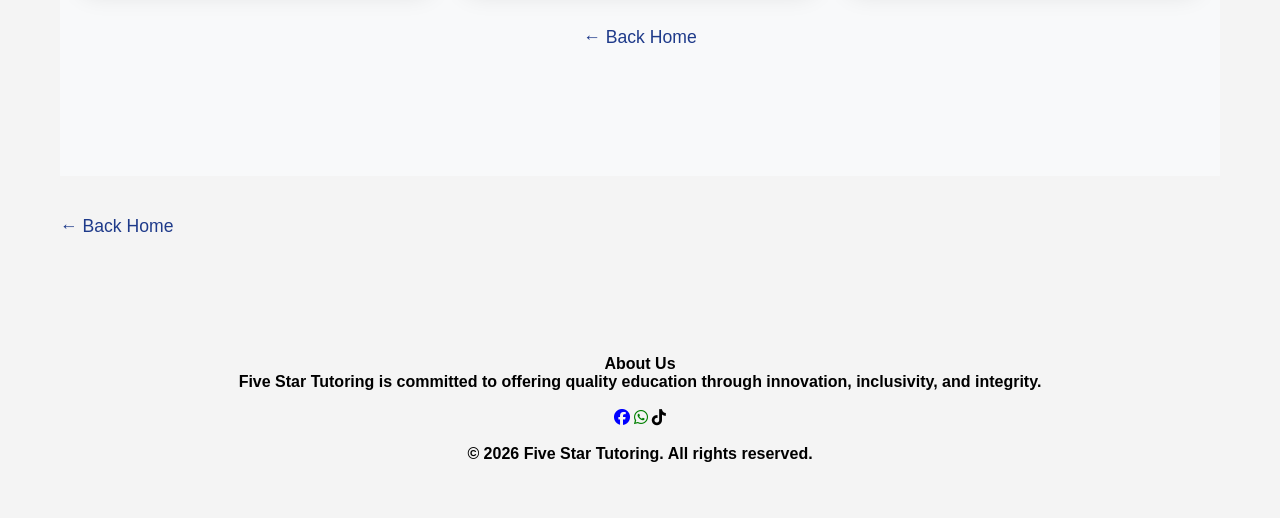
<file: tutors.html>
<!DOCTYPE html>
<html lang="en">
<head>
    <meta charset="UTF-8">
    <meta name="viewport" content="width=device-width, initial-scale=1.0">
    <title>Our Tutors - Five Star Tutoring</title>
    <link rel="stylesheet" href="style.css">
    <link rel="stylesheet" href="https://cdnjs.cloudflare.com/ajax/libs/font-awesome/6.5.0/css/all.min.css">
    <link rel="stylesheet" href="https://cdn.jsdelivr.net/npm/bootstrap-icons@1.11.3/font/bootstrap-icons.css">
</head>
<body>
<header class="header">
    <div class="logo-container">
        <div class="logo-icon">
            <i class="fa-solid fa-graduation-cap"></i>
        </div>
        <div class="logo-text">
            <h1>Five Star Tutoring</h1>
            <p>Learn Today, Lead Tomorrow</p>
        </div>
    </div>

    <nav class="navbar" id="navbar">
        <a href="index.html" class="nav-link">Home</a>
        <a href="about.html" class="nav-link">About</a>
        <a href="subjects.html" class="nav-link">Subjects</a>
        <a href="tutors.html" class="nav-link active">Tutors</a>
        <a href="fees.html" class="nav-link">Fees</a>
        <a href="contact.html" class="nav-link">Contact</a>
        <a href="enroll.html" class="nav-link">Enroll</a>
    </nav>

    <div class="hamburger" id="hamburger">
        <i class="fa-solid fa-bars"></i>
    </div>
</header>

<main>
  <section id="our-tutors">
    <h2>OUR TUTORS</h2>
    <p>Meet some of our tutors.</p>

    <div class="tutors-grid">

        <article class="tutor-card">
            <img src="tutor1.jpg" alt="Kelly Kwapa">
            <h3>Tutor 1</h3>
            <div class="tutor-info">
                <p><strong>NAME:</strong> Kelly Kwapa</p>
                <p><strong>Qualifications:</strong> BSc Mathematics, PGDE</p>
                <p><strong>Subjects taught:</strong></p>
                <ul>
                    <li>JCE Mathematics</li>
                    <li>BGCSE Mathematics</li>
                    <li>BGCSE Science Double Award</li>
                </ul>
            </div>
        </article>

        <article class="tutor-card">
            <img src="tutor2.jpg" alt="Feneh Ramasu">
            <h3>Tutor 2</h3>
            <div class="tutor-info">
                <p><strong>NAME:</strong> Feneh Ramasu</p>
                <p><strong>Qualifications:</strong> BA English and French, PGDE</p>
                <p><strong>Subjects taught:</strong></p>
                <ul>
                    <li>JCE English</li>
                    <li>BGCSE English</li>
                    <li>JCE French</li>
                    <li>BGCSE French</li>
                </ul>
            </div>
        </article>

        <article class="tutor-card">
            <img src="tutor3.jpg" alt="Lumbi Moesi">
            <h3>Tutor 3</h3>
            <div class="tutor-info">
                <p><strong>NAME:</strong> Lumbi Moesi</p>
                <p><strong>Qualifications:</strong> BCom Accounting</p>
                <p><strong>Subjects taught:</strong></p>
                <ul>
                    <li>JCE Commerce and Accounting</li>
                    <li>JCE Commerce and Office Procedures</li>
                    <li>BGCSE Accounting</li>
                    <li>BGCSE Commerce</li>
                </ul>
            </div>
        </article>

        <article class="tutor-card">
            <img src="tutor4.jpg" alt="Zelna Sianga">
            <h3>Tutor 4</h3>
            <div class="tutor-info">
                <p><strong>NAME:</strong> Zelna Sianga</p>
                <p><strong>Qualifications:</strong> BA Humanities</p>
                <p><strong>Subjects taught:</strong></p>
                <ul>
                    <li>JCE Social Studies</li>
                    <li>BGCSE History</li>
                </ul>
            </div>
        </article>

        <article class="tutor-card">
            <img src="tutor5.jpg" alt="Angelah Sabone">
            <h3>Tutor 5</h3>
            <div class="tutor-info">
                <p><strong>NAME:</strong> Angelah Sabone</p>
                <p><strong>Qualifications:</strong> BEd Science</p>
                <p><strong>Subjects taught:</strong></p>
                <ul>
                    <li>JCE Integrated Science</li>
                    <li>BGCSE Physics</li>
                    <li>BGCSE Chemistry</li>
                    <li>BGCSE Biology</li>
                </ul>
            </div>
        </article>

        <article class="tutor-card">
            <img src="tutor6.jpg" alt="Loreo Issac">
            <h3>Tutor 6</h3>
            <div class="tutor-info">
                <p><strong>NAME:</strong> Loreo Issac</p>
                <p><strong>Qualifications:</strong> BA Theology</p>
                <p><strong>Subjects taught:</strong></p>
                <ul>
                    <li>JCE Moral Education</li>
                    <li>JCE Religious Education</li>
                    <li>BGCSE Religious Education</li>
                </ul>
            </div>
        </article>

    </div>

    <a href="index.html" class="back-home">← Back Home</a>
</section>

    <a href="index.html" class="back-home">← Back Home</a>
</section>
</main>

<footer class="footer">
    <h4>About Us</h4>
    <p>Five Star Tutoring is committed to offering quality education through innovation, inclusivity, and integrity.</p>
    <div class="icon-container">
        <i class="fab fa-facebook"></i>
        <i class="fab fa-whatsapp"></i>
        <i class="fab fa-tiktok"></i>
    </div>
    <p>&copy; 2026 Five Star Tutoring. All rights reserved.</p>
</footer>

<script>
    const hamburger = document.getElementById('hamburger');
    const navbar = document.getElementById('navbar');

    hamburger.addEventListener('click', () => {
        navbar.classList.toggle('active');
        
        // Change icon between bars and X
        const icon = hamburger.querySelector('i');
        if (navbar.classList.contains('active')) {
            icon.classList.remove('fa-bars');
            icon.classList.add('fa-times');
        } else {
            icon.classList.remove('fa-times');
            icon.classList.add('fa-bars');
        }
    });
</script>

</body>
</html>
</file>
<file: style.css>
*{
    margin:0;
    padding:0;
    box-sizing:border-box;
}

body{
    font-family:Arial, Helvetica, sans-serif;
    background:#f4f4f4;
}

.header{
    background:#001d4c;
    display:flex;
    align-items:center;
    padding:20px 70px;
}

.logo-container{
    display:flex;
    align-items:center;
    gap:15px;
    color:white;
}

.logo-icon{
    font-size:45px;
    color:red;
}

.logo-text h1{
    font-size:42px;
}

.logo-text p{
    font-style:italic;
}

.navbar{
    margin-left:auto;
    display:flex;
    align-items:center;
    gap:30px;
}

.navbar a{
    color:white;
    text-decoration:none;
    font-size:20px;
    font-weight:bold;
}

.active{
    color:#f0b000 !important;
    border-bottom:3px solid #f0b000;
    padding-bottom:6px;
}

.enroll-btn{
    background:#e61e24;
    padding:14px 30px;
    border-radius:8px;
}

.hero{
    display:flex;
    background:white;
}

.hero-text{
    width:50%;
    padding:70px;
}

.hero-text h2{
    font-size:70px;
    color:#001d4c;
    line-height:1.1;
}

.hero-text p{
    font-size:28px;
    margin-top:25px;
    line-height:1.5;
}

.hero-buttons{
    margin-top:35px;
    display:flex;
    gap:20px;
}

.btn{
    text-decoration:none;
    padding:18px 30px;
    border-radius:8px;
    font-size:22px;
    font-weight:bold;
}

.blue-btn{
    background:#00265d;
    color:white;
}

.red-btn{
    background:#e51c23;
    color:white;
}

.yellow-btn{
    background:#f1b11c;
    color:#001d4c;
}

.hero-image{
    width:50%;
}

.hero-image img{
    width:100%;
    height:100%;
    object-fit:cover;
}

.info-section{
    display:flex;
    gap:25px;
    padding:30px;
}

.info-card{
    background:white;
    padding:30px;
    border-radius:10px;
    display:flex;
    gap:20px;
    width:33%;
}

.circle-icon{
    background:#001d4c;
    color:white;
    width:70px;
    height:70px;
    border-radius:50%;
    display:flex;
    align-items:center;
    justify-content:center;
    font-size:28px;
}

.info-card h3{
    margin-bottom:15px;
    font-size:28px;
}

.info-card p{
    font-size:22px;
    line-height:1.5;
    margin-bottom:15px;
}

.info-card a{
    color:red;
    text-decoration:none;
    font-weight:bold;
}

.testimonial-section{
    background:#001d4c;
    padding:40px;
}

.testimonial-section h2{
    color:white;
    text-align:center;
    margin-bottom:35px;
    font-size:42px;
}

.testimonial-container{
    display:flex;
    gap:25px;
}

.testimonial-card{
    background:white;
    border-radius:10px;
    padding:30px;
    width:33%;
}

.quote{
    color:red;
    font-size:40px;
}

.testimonial-card h3{
    margin:10px 0;
}

.testimonial-card p{
    line-height:1.6;
}

.page{
    padding:60px;
}

.page h1{
    margin-bottom:20px;
    color:#001d4c;
}

.page p,
.page li{
    font-size:22px;
    margin-bottom:15px;
}

.enroll-form{
    display:flex;
    flex-direction:column;
    width:400px;
    gap:15px;
}

.enroll-form input{
    padding:15px;
    font-size:18px;
}

.enroll-form button{
    padding:15px;
    background:#001d4c;
    color:white;
    border:none;
    font-size:18px;
}

/*------- foooter--------*/

.footer{
    width: 100%;
    text-align: center;
    padding: 30px 0;
}

.footer{
    margin-bottom: 25px;
    margin-top: 20px;
    font-weight: 600;
}
.icon-container{
    color: #f44336;
    margin: 0 13px;
    cursor: pointer;
    padding: 18px 0;
}
.fa-facebook{
    color: #0000FF;
}
.fa-whatsapp{
    color: #008000;
}
.fa-tiktok{
    color: #000000;
}

/* Main Content */
.main-content {
    max-width: 1200px;
    margin: 2rem auto;
    padding: 0 5%;
}

/* Subjects Section */
.subjects-section h3,
.career-section h3 {
    text-align: center;
    color: var(--primary);
    margin-bottom: 1.5rem;
}

.note {
    text-align: center;
    color: #666;
    font-size: 1.05rem;
    margin-bottom: 2.5rem;
}

.subjects-container {
    display: grid;
    grid-template-columns: 1fr 1fr;
    gap: 2rem;
}

.subject-box {
    background: white;
    border-radius: 12px;
    box-shadow: 0 4px 15px rgba(0,0,0,0.1);
    padding: 1.8rem;
    border-top: 6px solid var(--primary);
    transition: transform 0.3s;
}

.subject-box:hover {
    transform: translateY(-5px);
}

.subject-box h4 {
    text-align: center;
    color: var(--primary);
    margin-bottom: 1.2rem;
    padding-bottom: 0.8rem;
    border-bottom: 2px solid #eee;
}

.subject-list {
    list-style: none;
    padding: 0;
}

.subject-list li {
    padding: 12px 10px;
    border-bottom: 1px solid #f0f0f0;
    transition: all 0.3s;
}

.subject-list li:hover {
    background: #f8f9ff;
    padding-left: 18px;
    color: var(--primary);
}

.subject-list li:last-child {
    border-bottom: none;
}

/* Career Guidance */
.career-grid {
    display: grid;
    grid-template-columns: repeat(auto-fit, minmax(380px, 1fr));
    gap: 2rem;
    margin-top: 1rem;
}

.career-card {
    background: white;
    border-radius: 12px;
    box-shadow: 0 5px 20px rgba(0,0,0,0.1);
    padding: 2rem;
    transition: transform 0.3s;
}

.career-card:hover {
    transform: translateY(-8px);
}

.career-card h4 {
    color: var(--primary);
    margin-bottom: 1.5rem;
    font-size: 1.35rem;
}

.info-item {
    margin: 16px 0;
}

.info-label {
    font-weight: 600;
    color: var(--gray);
    display: block;
    margin-bottom: 6px;
}

.requirements {
    background: #f8f9ff;
    padding: 15px;
    border-radius: 8px;
    border-left: 5px solid var(--accent);
}

/* Back Home Link */
.back-home {
    text-align: center;
    margin: 3rem 0;
}

.back-home a {
    color: var(--primary);
    text-decoration: none;
    font-weight: bold;
    font-size: 1.1rem;
}

.back-home a:hover {
    text-decoration: underline;
}


/* Tutors Section */
#our-tutors {
    padding: 80px 20px;
    background: #f8f9fa;
    text-align: center;
}

#our-tutors h2 {
    font-size: 2.8rem;
    color: #1e3a8a;
    margin-bottom: 10px;
}

#our-tutors > p {
    font-size: 1.2rem;
    color: #555;
    margin-bottom: 50px;
}

.tutors-grid {
    display: grid;
    grid-template-columns: repeat(auto-fit, minmax(320px, 1fr));
    gap: 30px;
    max-width: 1400px;
    margin: 0 auto;
}

.tutor-card {
    background: white;
    border-radius: 16px;
    overflow: hidden;
    box-shadow: 0 8px 25px rgba(0, 0, 0, 0.1);
    transition: all 0.3s ease;
}

.tutor-card:hover {
    transform: translateY(-12px);
    box-shadow: 0 20px 35px rgba(0, 0, 0, 0.15);
}

.tutor-card img {
    width: 100%;
    height: 280px;
    object-fit: cover;
}

.tutor-card h3 {
    background: #1e3a8a;
    color: white;
    margin: 0;
    padding: 18px;
    font-size: 1.4rem;
}

.tutor-info {
    padding: 20px;
    text-align: left;
}

.tutor-info p {
    margin: 10px 0;
}

.tutor-info strong {
    color: #1e3a8a;
}

.tutor-info ul {
    padding-left: 20px;
    margin-top: 10px;
}

.tutor-info li {
    margin: 6px 0;
    color: #333;
}

.back-home {
    display: inline-block;
    margin-top: 40px;
    font-size: 1.1rem;
    color: #1e3a8a;
    text-decoration: none;
}

.back-home:hover {
    text-decoration: underline;
}

.tutor-card img {
    width: 100%;
    height: 280px;           
    object-fit: cover;       
    object-position: center; 
    border-bottom: 5px solid #1e3a8a;
}

/* ====================== ABOUT PAGE ====================== */
#about-page {
    padding: 80px 20px;
    background: #f8f9fa;
    min-height: 80vh;
}

#about-page .container {
    max-width: 900px;
    margin: 0 auto;
}

.page-title {
    text-align: center;
    font-size: 2.8rem;
    color: #1e3a8a;
    margin-bottom: 60px;
}

#about-page h2 {
    color: #1e3a8a;
    font-size: 2.1rem;
    margin-top: 45px;
    margin-bottom: 18px;
    text-align: center;
}

#about-page p {
    font-size: 1.1rem;
    line-height: 1.8;
    color: #333;
    text-align: center;
    max-width: 800px;
    margin: 0 auto 35px;
}

.values-list {
    list-style: none;
    padding: 0;
    max-width: 700px;
    margin: 0 auto 40px;
}

.values-list li {
    font-size: 1.15rem;
    padding: 14px 20px;
    background: white;
    margin: 10px 0;
    border-radius: 8px;
    box-shadow: 0 3px 10px rgba(0, 0, 0, 0.05);
    position: relative;
    padding-left: 50px;
}

.values-list li::before {
    content: "✓";
    position: absolute;
    left: 18px;
    color: #1e3a8a;
    font-size: 1.4rem;
    font-weight: bold;
}


/* ================== FEES MAIN CONTENT ================== */

main {
    max-width: 1200px;
    margin: 0 auto;
    padding: 20px;
}

/* Hero Section */
.fees-hero {
    text-align: center;
    padding: 60px 20px;
    background: linear-gradient(135deg, #1e40af, #3b82f6);
    color: white;
    border-radius: 12px;
    margin-bottom: 50px;
}

.fees-hero h1 {
    font-size: 2.8rem;
    margin-bottom: 12px;
}

.fees-hero p {
    font-size: 1.1rem;
    max-width: 700px;
    margin: 0 auto;
}

/* Packages Section */
.packages {
    margin-bottom: 60px;
}

.packages h2 {
    text-align: center;
    font-size: 2.3rem;
    margin-bottom: 40px;
    color: #1e3a8a;
}

/* Package Grid */
.package-grid {
    display: grid;
    grid-template-columns: repeat(auto-fit, minmax(320px, 1fr));
    gap: 30px;
}

/* Package Card */
.package-card {
    background: white;
    border-radius: 16px;
    padding: 35px 25px;
    box-shadow: 0 8px 25px rgba(0, 0, 0, 0.1);
    transition: all 0.4s ease;
    text-align: center;
    border: 2px solid #f1f5f9;
}

.package-card:hover {
    transform: translateY(-12px);
    box-shadow: 0 20px 35px rgba(30, 64, 175, 0.15);
    border-color: #1e40af;
}

.package-card.featured {
    border-color: #eab308;
    transform: scale(1.06);
    position: relative;
}

.package-card.featured::before {
    content: "MOST POPULAR";
    position: absolute;
    top: -14px;
    left: 50%;
    transform: translateX(-50%);
    background: #eab308;
    color: #1e3a8a;
    font-size: 0.9rem;
    font-weight: bold;
    padding: 6px 22px;
    border-radius: 30px;
}

/* Card Content */
.package-card h3 {
    font-size: 1.7rem;
    margin-bottom: 5px;
    color: #1e3a8a;
}

.package-card h4 {
    color: #64748b;
    margin-bottom: 20px;
    font-weight: 500;
}

.price {
    font-size: 2.4rem;
    font-weight: 700;
    color: #1e40af;
    margin: 15px 0;
}

.period {
    font-size: 1rem;
    font-weight: normal;
    color: #64748b;
}

.package-card ul {
    list-style: none;
    text-align: left;
    margin: 25px 0 30px 0;
}

.package-card ul li {
    padding: 10px 0;
    border-bottom: 1px solid #f1f5f9;
    display: flex;
    align-items: center;
    gap: 8px;
}

.package-card ul li:before {
    content: "✓";
    color: #10b981;
    font-weight: bold;
}

/* Additional Fees */
.additional-info {
    background: #f8fafc;
    padding: 30px;
    border-radius: 12px;
    margin: 50px auto;
    max-width: 800px;
    box-shadow: 0 5px 15px rgba(0, 0, 0, 0.05);
}

.additional-info h3 {
    text-align: center;
    margin-bottom: 20px;
    color: #1e3a8a;
}

/* Enroll Section */
.enroll-section {
    text-align: center;
    padding: 50px 30px;
    background: #f0f7ff;
    border-radius: 16px;
    margin: 60px 0;
}

.enroll-section h2 {
    margin-bottom: 15px;
    color: #1e3a8a;
}

.enroll-section p {
    margin-bottom: 25px;
    font-size: 1.1rem;
}

/* ====================== ENROLL PAGE ====================== */

.enroll-hero {
    text-align: center;
    padding: 80px 20px 50px;
    background: linear-gradient(135deg, #1e40af, #3b82f6);
    color: white;
}

.enroll-hero h1 {
    font-size: 2.8rem;
    margin-bottom: 12px;
}

.enroll-hero p {
    font-size: 1.2rem;
    max-width: 600px;
    margin: 0 auto;
}

/* Enroll Container */
.enroll-container {
    max-width: 800px;
    margin: 40px auto;
    padding: 0 20px;
}

/* Enrollment Form */
.enroll-form {
    background: white;
    padding: 50px 40px;
    border-radius: 16px;
    box-shadow: 0 10px 30px rgba(0, 0, 0, 0.1);
}

.enroll-form h2 {
    color: #1e3a8a;
    margin-bottom: 20px;
    font-size: 1.5rem;
    border-bottom: 2px solid #e2e8f0;
    padding-bottom: 10px;
}

.form-grid {
    display: grid;
    grid-template-columns: 1fr 1fr;
    gap: 20px;
    margin-bottom: 25px;
}

.enroll-form input,
.enroll-form select,
.enroll-form textarea {
    width: 100%;
    padding: 14px 16px;
    border: 1px solid #cbd5e1;
    border-radius: 8px;
    font-size: 1rem;
    transition: border 0.3s;
}

.enroll-form input:focus,
.enroll-form select:focus,
.enroll-form textarea:focus {
    outline: none;
    border-color: #1e40af;
    box-shadow: 0 0 0 3px rgba(30, 64, 175, 0.1);
}

.enroll-form textarea {
    resize: vertical;
    min-height: 100px;
}

/* Submit Button */
.enroll-form button {
    width: 100%;
    padding: 16px;
    font-size: 1.1rem;
    background-color: #1e40af;
    color: white;
    border: none;
    border-radius: 8px;
    cursor: pointer;
    margin-top: 20px;
    font-weight: 600;
    transition: all 0.3s ease;
}

.enroll-form button:hover {
    background-color: #1e3a8a;
    transform: translateY(-3px);
}

/* Back Link */
.back-link {
    text-align: center;
    margin-top: 30px;
}

.back-link a {
    color: #64748b;
    font-weight: 500;
}

.back-link a:hover {
    color: #1e40af;
}


/* ====================== TABLET & MOBILE ====================== */

@media (max-width: 992px) {
    .hero {
        flex-direction: column;
        min-height: auto;
        padding: 40px 0;
    }
    
    .hero-text, .hero-image {
        width: 100%;
    }
    
    .hero-text {
        padding: 50px 20px;
        text-align: center;
    }
    
    .hero-text h2 {
        font-size: 48px;
    }
    
    .hero-buttons {
        justify-content: center;
    }
    
    .info-section {
        flex-direction: column;
        padding: 40px 20px;
    }
    
    .info-card {
        width: 100%;
        margin-bottom: 20px;
    }
    
    .testimonial-container {
        flex-direction: column;
        align-items: center;
    }
    
    .testimonial-card {
        width: 90%;
        max-width: 500px;
    }
    
    /* Subjects & Tutors */
    .subjects-container, 
    .career-grid, 
    .tutors-grid {
        grid-template-columns: 1fr;
    }
    
    .package-grid {
        grid-template-columns: 1fr;
    }
}
/* =============================================
   HAMBURGER MENU
   ============================================= */

.hamburger {
    display: none;
    font-size: 30px;
    color: white;
    cursor: pointer;
    padding: 8px;
}



.hamburger {
    display: none;
    font-size: 30px;
    color: white;
    cursor: pointer;
}

@media (max-width: 768px) {
    .hamburger {
        display: block;
        position: absolute;
        top: 25px;
        right: 20px;
    }

    .header {
        position: relative;
        padding: 20px 5%;
        flex-direction: row;
        align-items: center;
        justify-content: space-between;
    }

    .navbar {
        position: absolute;
        top: 100%;
        left: 0;
        width: 100%;
        background: #001d4c;
        flex-direction: column;
        gap: 8px;
        max-height: 0;
        overflow: hidden;
        transition: all 0.4s ease;
        box-shadow: 0 10px 15px rgba(0,0,0,0.2);
    }

    .navbar.active {
        max-height: 500px;
        padding: 25px 0;
    }

    .navbar a {
        text-align: center;
        padding: 14px 0;
        font-size: 18px;
    }

    .enroll-btn {
        margin: 15px auto;
        width: 90%;
    }
}

/* General Responsive */
@media (max-width: 992px) {
    .hero {
        flex-direction: column;
    }
    .hero-text, .hero-image {
        width: 100%;
    }
    .info-section {
        flex-direction: column;
    }
}

@media (max-width: 768px) {
    .hero-text {
        padding: 50px 20px;
        text-align: center;
    }
    .hero-text h2 {
        font-size: 42px;
    }
    .hero-buttons {
        flex-direction: column;
        align-items: center;
    }
    .btn {
        width: 100%;
        max-width: 320px;
    }
    .info-card {
        flex-direction: column;
        text-align: center;
    }
}

/* ====================== CONTACT PAGE ====================== */
.contact-wrapper {
    display: flex;
    flex-wrap: wrap;
    gap: 30px;
    margin-top: 30px;
}

.contact-form,
.contact-info {
    flex: 1;
    min-width: 300px;
    background: white;
    padding: 30px;
    border-radius: 12px;
    box-shadow: 0 4px 15px rgba(0, 0, 0, 0.1);
}

.contact-form h2,
.contact-info h2 {
    margin-bottom: 20px;
    color: #1e3a8a;
}

.contact-form label {
    display: block;
    margin-top: 15px;
    margin-bottom: 5px;
    font-weight: 500;
}

.contact-form input,
.contact-form textarea {
    width: 100%;
    padding: 12px;
    border: 1px solid #ccc;
    border-radius: 6px;
    font-size: 16px;
}

.contact-form textarea {
    min-height: 150px;
    resize: vertical;
}

.required {
    color: red;
}

.btn-blue {
    background: #2563eb;
    color: white;
    border: none;
    padding: 14px 30px;
    font-size: 16px;
    border-radius: 50px;
    width: 100%;
    margin-top: 15px;
    cursor: pointer;
    transition: background 0.3s;
}

.btn-blue:hover {
    background: #1d4ed8;
}

.reply-note {
    text-align: center;
    margin-top: 15px;
    font-size: 0.95em;
    color: #555;
}

.contact-link {
    color: #2563eb;
    text-decoration: none;
    font-weight: 500;
}

.contact-link:hover {
    text-decoration: underline;
}

/* Responsive */
@media (max-width: 768px) {
    .contact-wrapper {
        flex-direction: column;
    }
}
.btn-tiktok {
    background-color: black;
    color: white;
    padding: 10px 20px;
    border-radius: 5px;
    text-decoration: none;
    display: inline-block;
    font-weight: bold;
}

.btn-tiktok:hover {
    background-color: #333;
}

.btn-whatsapp {
    background-color: #25D366;
    color: white;
    padding: 10px 20px;
    border-radius: 5px;
    text-decoration: none;
    display: inline-block;
    font-weight: bold;
}

.btn-whatsapp:hover {
    background-color: #1ebd5a;
}
.nav-link {
    color: white;
    text-decoration: none;
    font-weight: bold;
    margin: 0 15px;
    position: relative;
    display: inline-block;
    transition: color 0.3s ease;
}

.nav-link:hover {
    color: #ff3b3b;
}

.nav-link::after {
    content: "";
    position: absolute;
    left: 0;
    bottom: -6px;
    width: 0;
    height: 3px;
    background-color: #ff3b3b;
    transition: width 0.3s ease;
}

.nav-link:hover::after,
.nav-link.active::after {
    width: 100%;
}

.nav-link.active {
    color: #ff3b3b;
}

.enroll-btn {
    background-color: #ff1a1a;
    color: white;
    padding: 12px 25px;
    border-radius: 10px;
    text-decoration: none;
    font-weight: bold;
    transition: background-color 0.3s ease, transform 0.3s ease;
}

.enroll-btn:hover {
    background-color: #cc0000;
    transform: translateY(-2px);
}
/* =========================
   NAVIGATION LINKS
========================= */
.nav-link {
    color: white;
    text-decoration: none;
    font-weight: bold;
    margin: 0 15px;
    position: relative;
    display: inline-block;
    transition: color 0.3s ease;
}

/* Hover color */
.nav-link:hover {
    color: #ff3b3b;
}

/* Underline effect */
.nav-link::after {
    content: "";
    position: absolute;
    left: 0;
    bottom: -6px;
    width: 0;
    height: 3px;
    background-color: #ff3b3b;
    transition: width 0.3s ease;
}

/* Animate underline on hover */
.nav-link:hover::after {
    width: 100%;
}

/* Active page stays highlighted */
.nav-link.active {
    color: #ff3b3b;
}

.nav-link.active::after {
    width: 100%;
}
``

.featured {
    border: 3px solid #ff3b3b;
    transform: scale(1.03);
    box-shadow: 0 8px 20px rgba(0,0,0,0.15);
}
``
.featured {
    border: 3px solid #ff3b3b;
    transform: scale(1.03);
    box-shadow: 0 8px 20px rgba(0,0,0,0.15);
}
``
.package-card {
    background: #fff;
    border-radius: 12px;
    padding: 20px;
    transition: transform 0.3s ease, box-shadow 0.3s ease;
}

.package-card:hover {
    transform: translateY(-6px);
    box-shadow: 0 10px 24px rgba(0,0,0,0.15);
}
</file>
